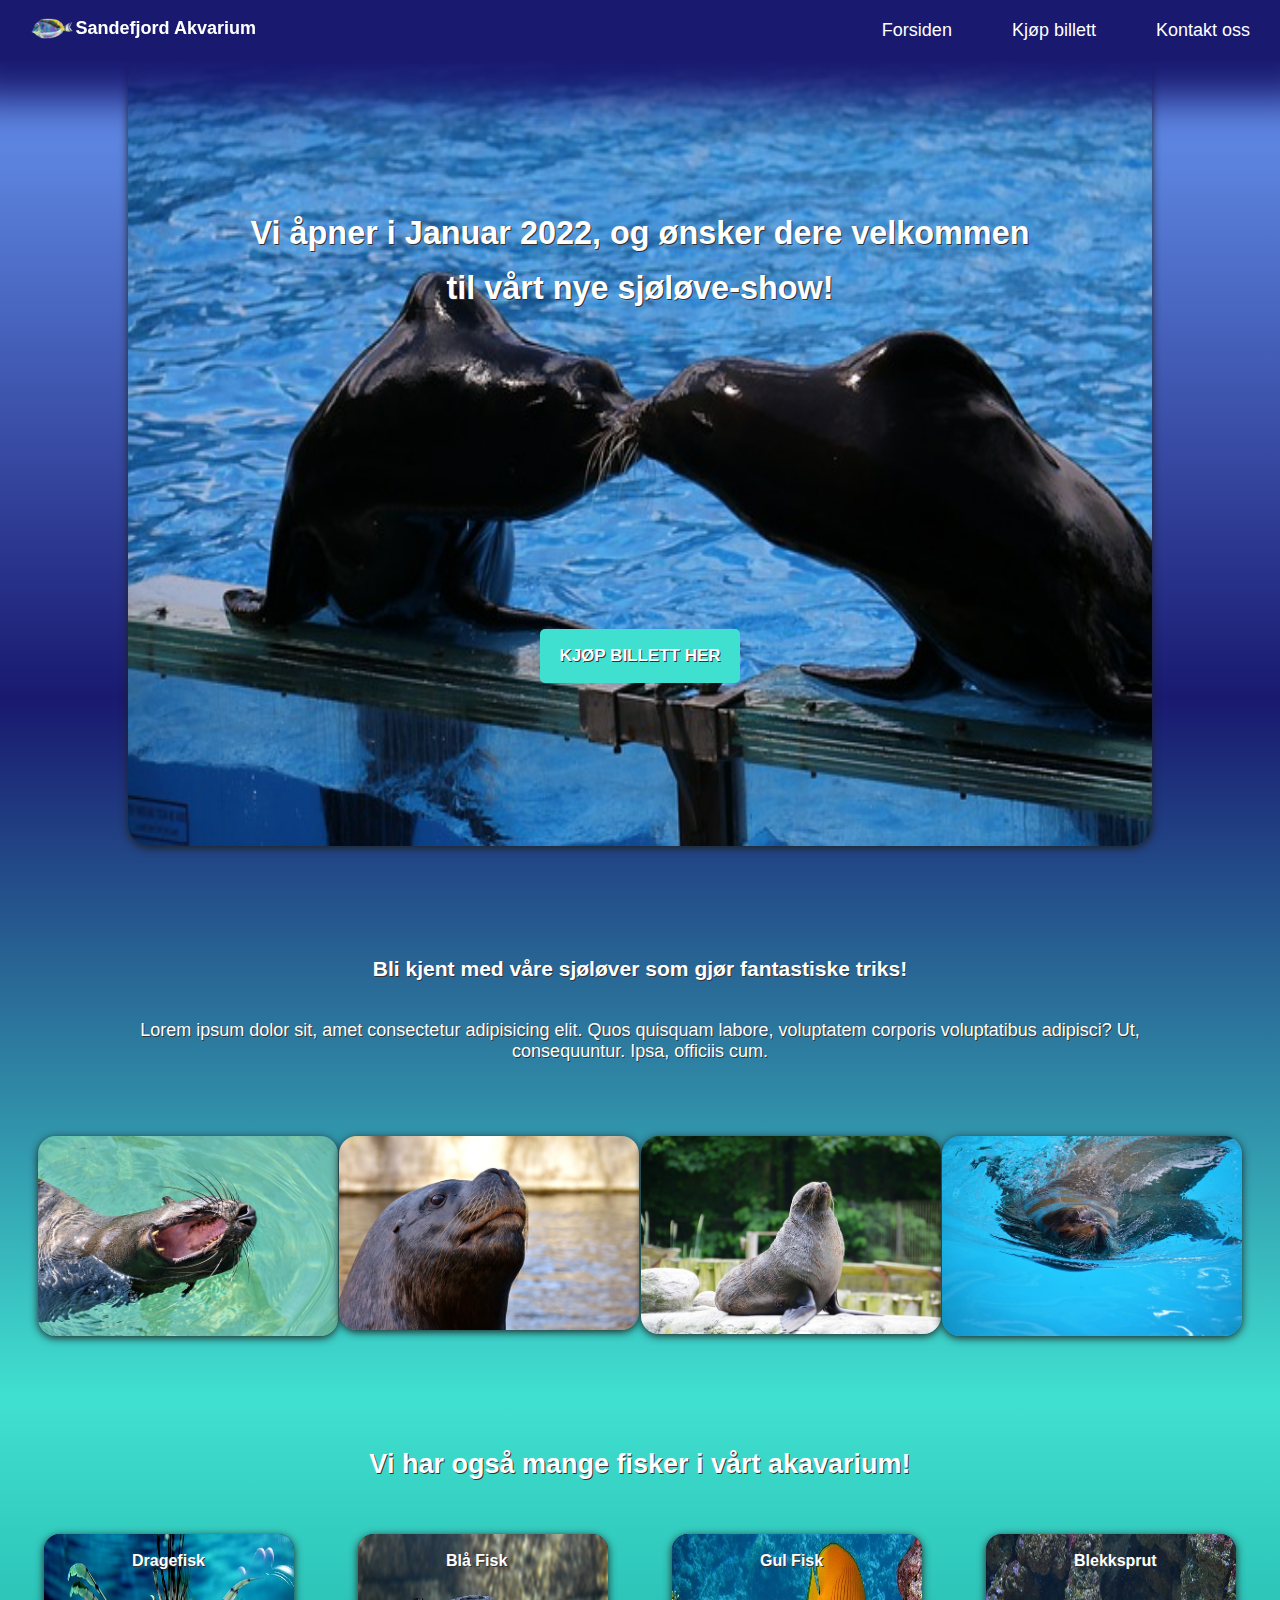
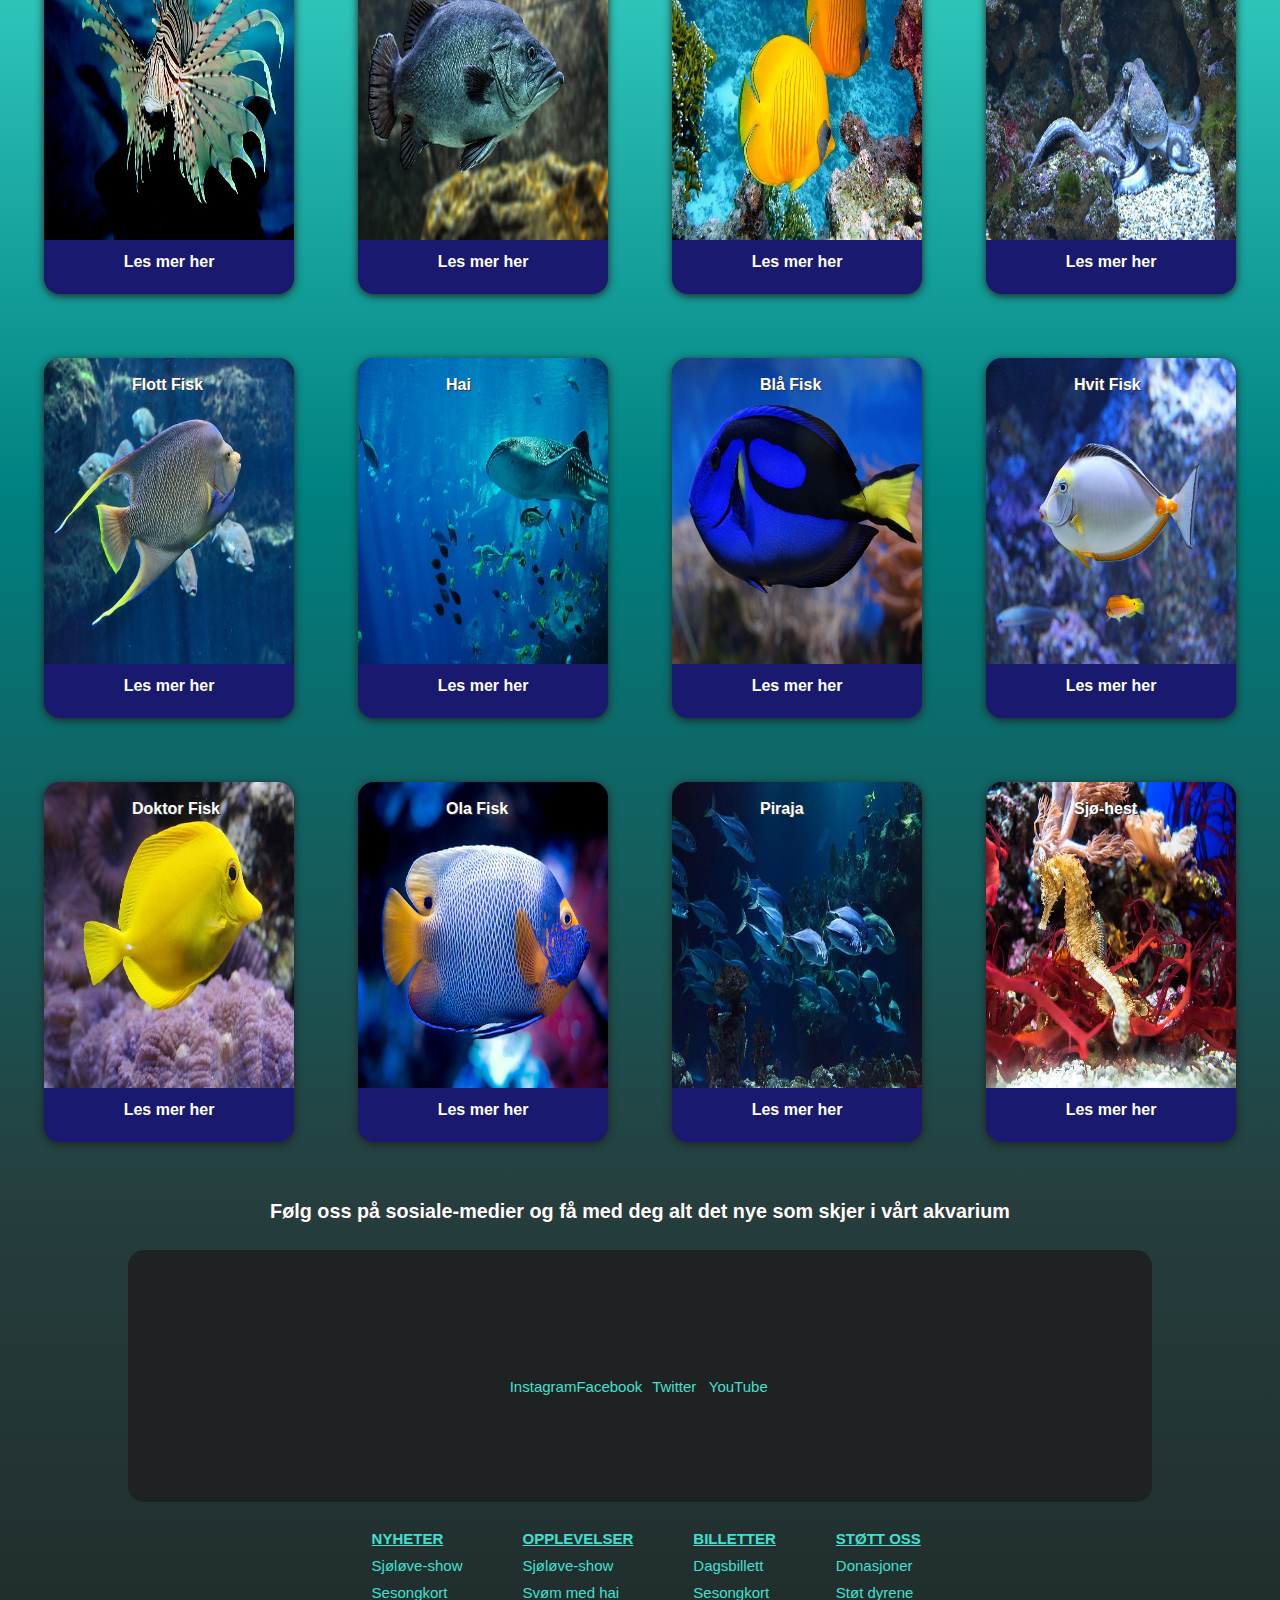
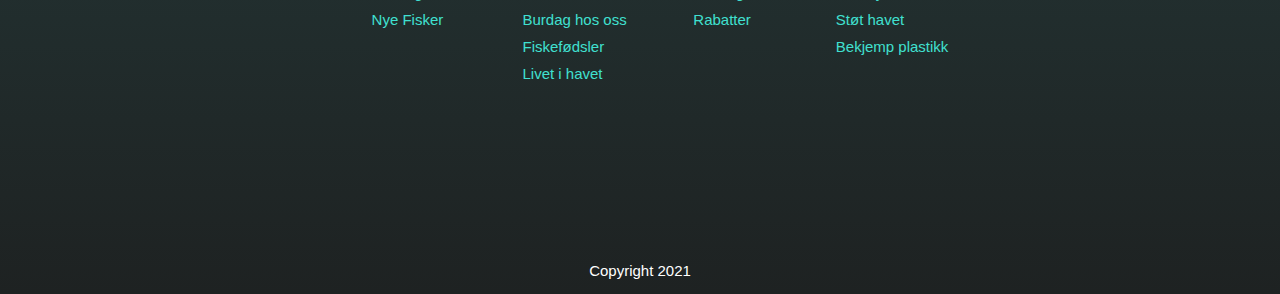
<file: index.html>
<!DOCTYPE html>
<html lang="en">
  <head>
    <meta charset="UTF-8" />
    <meta http-equiv="X-UA-Compatible" content="IE=edge" />
    <meta name="viewport" content="width=device-width, initial-scale=1.0" />
    <meta name="author" content="Gokstad Student" />
    <meta name="description" content="seapark" />
    <meta
      name="keywords"
      content="animals, sea-animals, park, 
    show, adventure, ocean, sea-lions, sandefjord, norway, tickets"
    />
    <title>Sandefjord Akvarium</title>
    <link rel="stylesheet" href="css/index.css" />
    <link rel="icon" type="image.png" href="img/logo640.png" />
    <link
      rel="stylesheet"
      href="https://use.fontawesome.com/releases/v5.15.4/css/all.css"
      integrity="sha384-DyZ88mC6Up2uqS4h/KRgHuoeGwBcD4Ng9SiP4dIRy0EXTlnuz47vAwmeGwVChigm"
      crossorigin="anonymous"
    />
    <!-- Hotjar Tracking Code for https://app.netlify.com/sites/sad-wescoff-a92148/overview -->
    <script>
      (function (h, o, t, j, a, r) {
        h.hj =
          h.hj ||
          function () {
            (h.hj.q = h.hj.q || []).push(arguments);
          };
        h._hjSettings = { hjid: 2866925, hjsv: 6 };
        a = o.getElementsByTagName("head")[0];
        r = o.createElement("script");
        r.async = 1;
        r.src = t + h._hjSettings.hjid + j + h._hjSettings.hjsv;
        a.appendChild(r);
      })(window, document, "https://static.hotjar.com/c/hotjar-", ".js?sv=");
    </script>
  </head>
  <body>
    <div class="wrapper">
      <!-- Hamburgermenyen er lånt fra 'FollowAdrew' på Youtube
      https://www.youtube.com/watch?v=sjrp1FEHnyA -->
      <header class="header">
        <p>Sandefjord Akvarium</p>
        <a href="#"
          ><img class="logo" src="img/logo640.png" alt="bildet av logoen"
        /></a>

        <input class="menu-btn" type="checkbox" id="menu-btn" />
        <label class="menu-icon" for="menu-btn"
          ><span class="nav-icon"></span
        ></label>
        <ul class="menu">
          <li><a href="index.html">Forsiden</a></li>
          <li><a href="buyticket.html">Kjøp billett</a></li>
          <li><a href="contact.html">Kontakt oss</a></li>
        </ul>
      </header>

      <main>
        <div class="content">
          <h1>
            Vi åpner i Januar 2022, og ønsker dere velkommen til vårt nye
            sjøløve-show!
          </h1>

          <a class="link" href="buyticket.html"
            ><button class="content-btn">Kjøp billett her</button></a
          >
          <img src="img/kiss.jpg" alt="bildet av to sjøløver som kysser" />
        </div>
        <div class="sea-lions txt">
          <h3>Bli kjent med våre sjøløver som gjør fantastiske triks!</h3>
          <p>
            Lorem ipsum dolor sit, amet consectetur adipisicing elit. Quos
            quisquam labore, voluptatem corporis voluptatibus adipisci? Ut,
            consequuntur. Ipsa, officiis cum.
          </p>
        </div>
        <div class="sea-lions">
          <div class="img-wrap">
            <img
              class="lions-img"
              src="/img/sea-lion640.jpg"
              alt="bildet av sjø-løven Randi"
            />
            <p class="img-description">Hei, jeg heter Liam!</p>
          </div>

          <div class="img-wrap">
            <img
              class="lions-img"
              src="/img/seal640.jpg"
              alt="bildet av sjø-løven Victor"
            />
            <p class="img-description">Og jeg heter Oliver...</p>
          </div>

          <div class="img-wrap">
            <img
              class="lions-img"
              src="/img/seaL.jpg"
              alt="bildet av sjø-løven Liam"
            />
            <p class="img-description">Jeg er sjøløven Stella</p>
          </div>

          <div class="img-wrap">
            <img
              class="lions-img"
              src="/img/california-sea-lion640.jpg"
              alt="bildet av sjø-løveen Rita"
            />
            <p class="img-description">Mitt navn er Sienna</p>
          </div>
        </div>

        <div class="main-txt">
          <h2>Vi har også mange fisker i vårt akavarium!</h2>
        </div>
        <!-- Her begynner kortene med bildet av fisker -->
        <div class="wrapper-cards">
          <a href="#">
            <div class="cards">
              <img
                src="imgFisker/Dragefisk640.jpg"
                alt="bildet av en dragefisk"
                class="card-img"
              />
              <h3 class="name">Dragefisk</h3>

              <button class="btn">Les mer her</button>
            </div>
          </a>

          <a href="#">
            <div class="cards">
              <img
                src="imgFisker/fish-blue640.jpg"
                alt="bildet av en blå fisk"
                class="card-img"
              />
              <h3 class="name">Blå Fisk</h3>

              <button class="btn">Les mer her</button>
            </div>
          </a>

          <a href="#">
            <div class="cards">
              <img
                src="imgFisker/lemon-butterflyfish640.jpg"
                alt="bildet av en sommerfuglfisk"
                class="card-img"
              />
              <h3 class="name">Gul Fisk</h3>

              <button class="btn">Les mer her</button>
            </div>
          </a>

          <a href="#">
            <div class="cards">
              <img
                src="imgFisker/octopuss640.jpg"
                alt="bildet av en blekksprut"
                class="card-img"
              />
              <h3 class="name">Blekksprut</h3>

              <button class="btn">Les mer her</button>
            </div>
          </a>

          <a href="#">
            <div class="cards">
              <img
                src="imgFisker/tropical-fish640.jpg"
                alt="bildet av en flott fisk"
                class="card-img"
              />
              <h3 class="name">Flott Fisk</h3>

              <button class="btn">Les mer her</button>
            </div>
          </a>

          <a href="#">
            <div class="cards">
              <img
                src="imgFisker/whale-shark640.jpg"
                alt="bildet av en hval-hai"
                class="card-img"
              />
              <h3 class="name">Hai</h3>

              <button class="btn">Les mer her</button>
            </div>
          </a>

          <a href="#">
            <div class="cards">
              <img
                src="imgFisker/pallet-doctor-fish640.jpg"
                alt="bildet av en blå fisk"
                class="card-img"
              />
              <h3 class="name">Blå Fisk</h3>

              <button class="btn">Les mer her</button>
            </div></a
          >
          <a href="#">
            <div class="cards">
              <img
                src="imgFisker/WhiteFish640.jpg"
                alt="bildet av en hvit fisk"
                class="card-img"
              />
              <h3 class="name">Hvit Fisk</h3>

              <button class="btn">Les mer her</button>
            </div>
          </a>

          <a href="#">
            <div class="cards">
              <img
                src="imgFisker/lemon-surgeonfish640.jpg"
                alt="bildet av en doktor hvit fisk"
                class="card-img"
              />
              <h3 class="name">Doktor Fisk</h3>

              <button class="btn">Les mer her</button>
            </div>
          </a>

          <a href="#">
            <div class="cards">
              <img
                src="imgFisker/tropical640.jpg"
                alt="bildet av en ola fisk"
                class="card-img"
              />
              <h3 class="name">Ola Fisk</h3>

              <button class="btn">Les mer her</button>
            </div>
          </a>

          <a href="#">
            <div class="cards">
              <img
                src="imgFisker/manyfishes.jpg"
                alt="bildet av mange Piraja"
                class="card-img"
              />
              <h3 class="name">Piraja</h3>

              <button class="btn">Les mer her</button>
            </div>
          </a>

          <a href="#">
            <div class="cards">
              <img
                src="imgFisker/seahorse640.jpg"
                alt="bildet av en sjø-hest"
                class="card-img"
              />
              <h3 class="name">Sjø-hest</h3>

              <button class="btn">Les mer her</button>
            </div>
          </a>
        </div>
      </main>

      <footer>
        <h4 class="somelogoes-header">
          Følg oss på sosiale-medier og få med deg alt det nye som skjer i vårt
          akvarium
        </h4>
        <div class="somelogoes-box">
          <div class="somelogoes">
            <a href=""><i class="fab fa-instagram fa-4x"></i></a>
            <p>Instagram</p>
          </div>
          <div class="somelogoes">
            <a href=""><i class="fab fa-facebook fa-4x"></i></a>
            <p>Facebook</p>
          </div>
          <div class="somelogoes">
            <a href=""><i class="fab fa-twitter-square fa-4x"></i></a>
            <p>Twitter</p>
          </div>
          <div class="somelogoes">
            <a href=""><i class="fab fa-youtube-square fa-4x"></i></a>
            <p>YouTube</p>
          </div>
        </div>

        <div class="footer-links">
          <ul>
            <li class="links-header">Nyheter</li>
            <li><a href="">Sjøløve-show</a></li>
            <li><a href="">Sesongkort</a></li>
            <li><a href="">Nye Fisker</a></li>
          </ul>

          <ul>
            <li class="links-header">Opplevelser</li>
            <li><a href="">Sjøløve-show</a></li>
            <li><a href="">Svøm med hai</a></li>
            <li><a href="">Burdag hos oss</a></li>
            <li><a href="">Fiskefødsler</a></li>
            <li><a href="">Livet i havet</a></li>
          </ul>

          <ul>
            <li class="links-header">Billetter</li>
            <li><a href="">Dagsbillett</a></li>
            <li><a href="">Sesongkort</a></li>
            <li><a href="">Rabatter</a></li>
          </ul>

          <ul>
            <li class="links-header">Støtt oss</li>
            <li><a href="">Donasjoner</a></li>
            <li><a href="">Støt dyrene</a></li>
            <li><a href="">Støt havet</a></li>
            <li><a href="">Bekjemp plastikk</a></li>
            <li><a href=""></a></li>
          </ul>
        </div>
        <small>Copyright 2021</small>
      </footer>
    </div>
  </body>
</html>
</file>
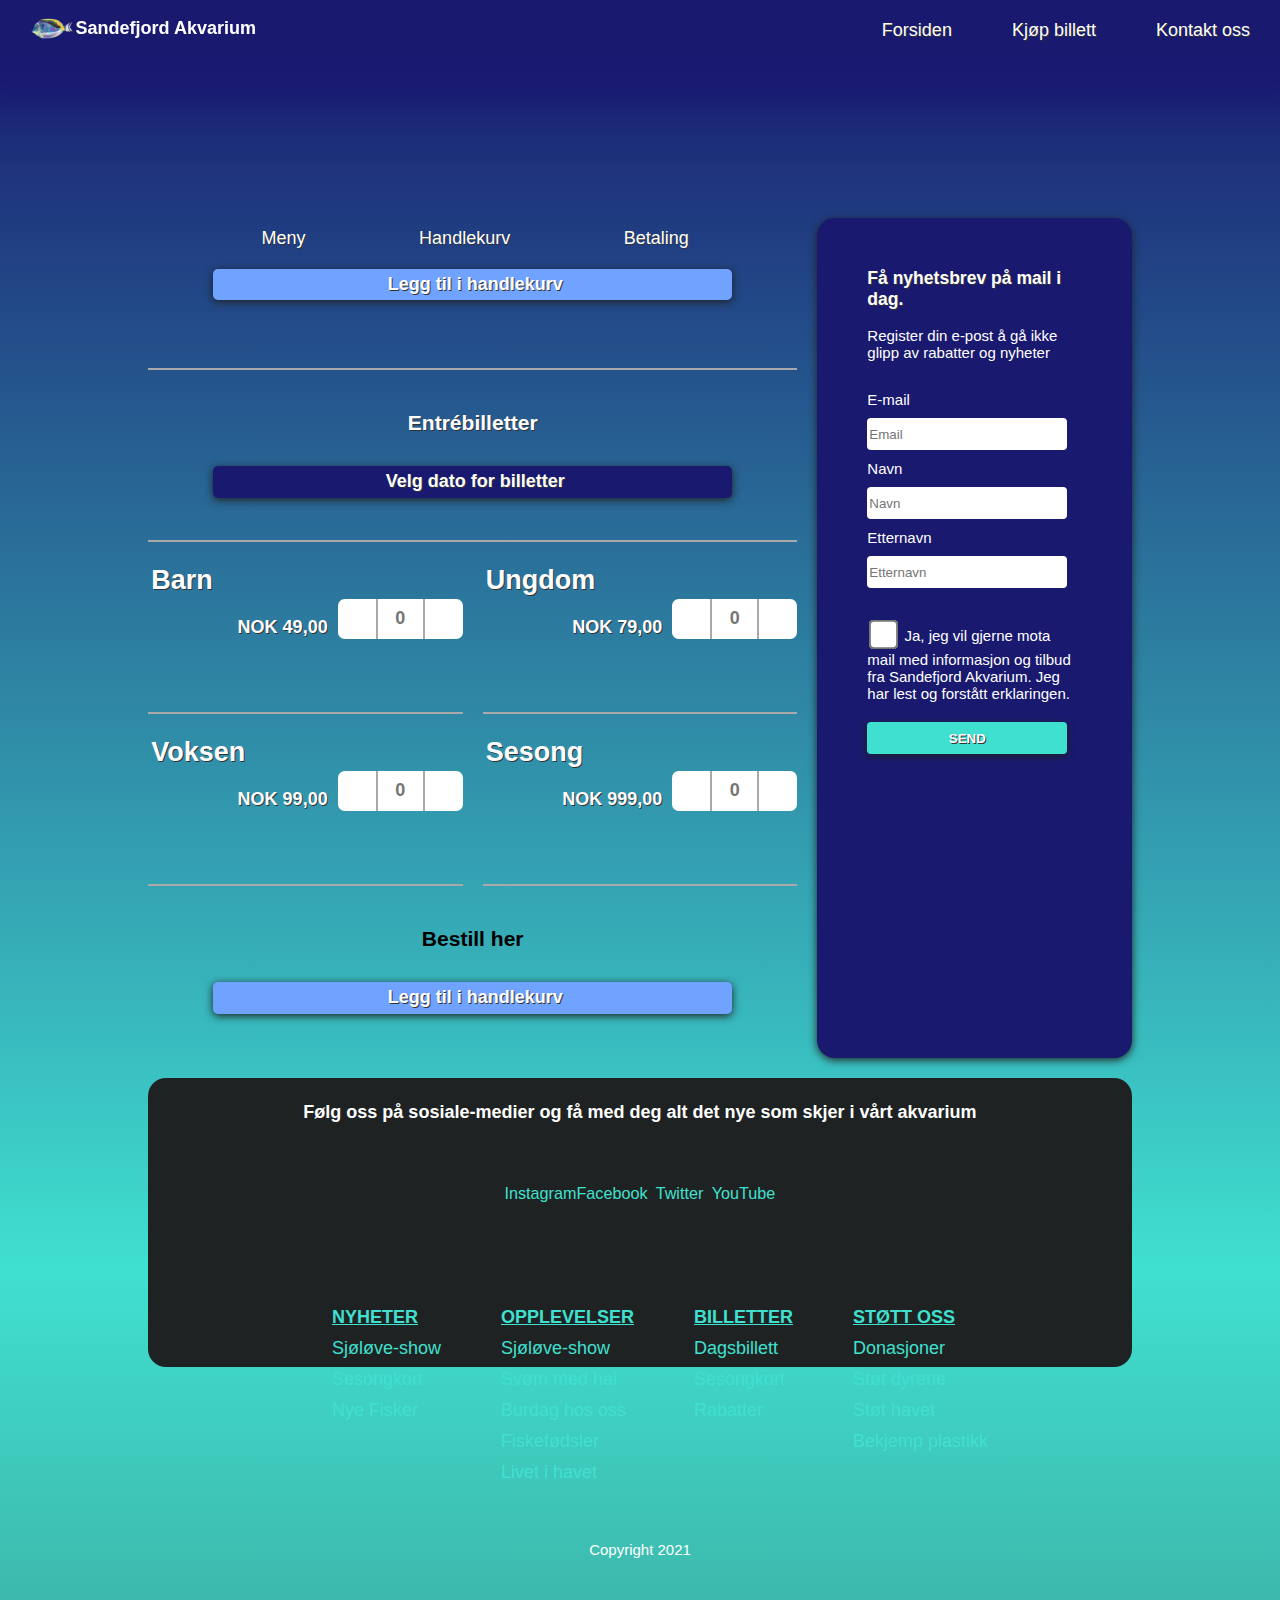
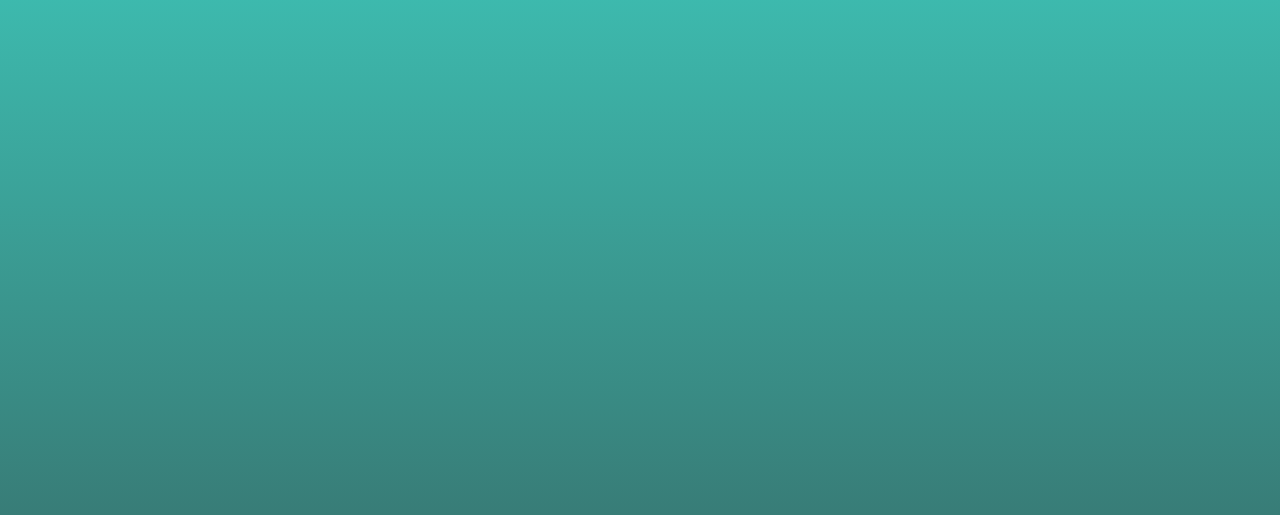
<file: buyticket.html>
<!DOCTYPE html>
<html lang="en">
  <head>
    <meta charset="UTF-8" />
    <meta http-equiv="X-UA-Compatible" content="IE=edge" />
    <meta name="viewport" content="width=device-width, initial-scale=1.0" />
    <title>Kjøp billett</title>
    <link rel="stylesheet" href="css/buyticket.css" />
    <link rel="icon" type="image.png" href="img/logo640.png" />
    <link
      rel="stylesheet"
      href="https://use.fontawesome.com/releases/v5.15.4/css/all.css"
      integrity="sha384-DyZ88mC6Up2uqS4h/KRgHuoeGwBcD4Ng9SiP4dIRy0EXTlnuz47vAwmeGwVChigm"
      crossorigin="anonymous"
    />
  </head>
  <body>
    <div class="wrapper">
      <header class="header">
        <p>Sandefjord Akvarium</p>
        <a href="index.html"
          ><img class="logo" src="img/logo640.png" alt="bildet av logoen"
        /></a>

        <input class="menu-btn" type="checkbox" id="menu-btn" />
        <label class="menu-icon" for="menu-btn"
          ><span class="nav-icon"></span
        ></label>
        <ul class="menu">
          <li><a href="index.html">Forsiden</a></li>
          <li><a href="buyticket.html">Kjøp billett</a></li>
          <li><a href="contact.html">Kontakt oss</a></li>
        </ul>
      </header>

      <main>
        <div class="nav-main">
          <ul>
            <li>
              <a href="#"><i class="fas fa-bars"></i>Meny</a>
            </li>
            <li>
              <a href="#"><i class="fas fa-shopping-cart"></i>Handlekurv</a>
            </li>
            <li>
              <a href="#"><i class="far fa-credit-card"></i>Betaling</a>
            </li>
          </ul>
          <a href=""
            ><button class="chart-btn btn">
              <i class="fas fa-shopping-cart"></i>Legg til i handlekurv
            </button></a
          >
        </div>
      </main>

      <div class="content-1">
        <div class="date-box">
          <h3>Entrébilletter</h3>
        </div>
        <a href="#"
          ><button class="date-btn btn">
            <i class="fas fa-calendar-week"></i>Velg dato for billetter
          </button></a
        >
      </div>

      <div class="content-2">
        <div class="ticket-box">
          <h3>Barn</h3>

          <div class="btn-box">
            <p>NOK 49,00</p>
            <button class="count btn-left">
              <i class="fas fa-minus"></i>
            </button>
            <input id="btn-middle" type="text" placeholder="0" />
            <button class="count btn-right">
              <i class="fas fa-plus"></i>
            </button>
          </div>
        </div>
      </div>
      <div class="content-3">
        <div class="ticket-box">
          <h3>Ungdom</h3>

          <div class="btn-box">
            <p>NOK 79,00</p>
            <button class="count btn-left">
              <i class="fas fa-minus"></i>
            </button>
            <input id="btn-middle" type="text" placeholder="0" />
            <button class="count btn-right">
              <i class="fas fa-plus"></i>
            </button>
          </div>
        </div>
      </div>
      <div class="content-4">
        <div class="ticket-box">
          <h3>Voksen</h3>

          <div class="btn-box">
            <p>NOK 99,00</p>

            <button class="count btn-left">
              <i class="fas fa-minus"></i>
            </button>
            <input id="btn-middle" type="text" placeholder="0" />
            <button class="count btn-right">
              <i class="fas fa-plus"></i>
            </button>
          </div>
        </div>
      </div>
      <div class="content-5">
        <div class="ticket-box">
          <h3>Sesong</h3>

          <div class="btn-box">
            <p>NOK 999,00</p>

            <button class="count btn-left">
              <i class="fas fa-minus"></i>
            </button>
            <input id="btn-middle" type="text" placeholder="0" />
            <button class="count btn-right">
              <i class="fas fa-plus"></i>
            </button>
          </div>
        </div>
      </div>
      <div class="content-6">
        <h3>Bestill her</h3>

        <a href="#"
          ><button class="chart-btn btn">
            <i class="fas fa-shopping-cart"></i>Legg til i handlekurv
          </button></a
        >
      </div>
      <!-- Her starter sidebaren -->
      <div class="sidebar">
        <form>
          <div class="sidebar-txt">
            <h3>Få nyhetsbrev på mail i dag.</h3>
            <p>Register din e-post å gå ikke glipp av rabatter og nyheter</p>
          </div>

          <label for="email">E-mail</label><br />
          <input
            type="text"
            class="form-controll"
            name="email"
            placeholder="Email"
            required
          />
          <br />

          <label for="firstname">Navn</label><br />
          <input
            type="text"
            class="form-controll"
            name="firstname"
            placeholder="Navn"
            required
          /><br />
          <label for="lastname">Etternavn</label><br />
          <input
            type="text"
            class="form-controll"
            name="lastname"
            placeholder="Etternavn"
            required
          />
          <div class="check">
            <input type="checkbox" name="check" value="check" />
            <label for="check"
              >Ja, jeg vil gjerne mota mail med informasjon og tilbud fra
              Sandefjord Akvarium. Jeg har lest og forstått erklaringen. </label
            ><br />
          </div>
          <input class="form-btn" type="submit" value="Send" />
        </form>
      </div>

      <footer>
        <h4 class="somelogoes-header">
          Følg oss på sosiale-medier og få med deg alt det nye som skjer i vårt
          akvarium
        </h4>
        <div class="somelogoes-box">
          <div class="somelogoes">
            <a href=""><i class="fab fa-instagram fa-4x"></i></a>
            <p>Instagram</p>
          </div>
          <div class="somelogoes">
            <a href=""><i class="fab fa-facebook fa-4x"></i></a>
            <p>Facebook</p>
          </div>
          <div class="somelogoes">
            <a href=""><i class="fab fa-twitter-square fa-4x"></i></a>
            <p>Twitter</p>
          </div>
          <div class="somelogoes">
            <a href=""><i class="fab fa-youtube-square fa-4x"></i></a>
            <p>YouTube</p>
          </div>
        </div>

        <div class="footer-links">
          <ul>
            <li class="links-header">Nyheter</li>
            <li><a href="">Sjøløve-show</a></li>
            <li><a href="">Sesongkort</a></li>
            <li><a href="">Nye Fisker</a></li>
          </ul>

          <ul>
            <li class="links-header">Opplevelser</li>
            <li><a href="">Sjøløve-show</a></li>
            <li><a href="">Svøm med hai</a></li>
            <li><a href="">Burdag hos oss</a></li>
            <li><a href="">Fiskefødsler</a></li>
            <li><a href="">Livet i havet</a></li>
          </ul>

          <ul>
            <li class="links-header">Billetter</li>
            <li><a href="">Dagsbillett</a></li>
            <li><a href="">Sesongkort</a></li>
            <li><a href="">Rabatter</a></li>
          </ul>

          <ul>
            <li class="links-header">Støtt oss</li>
            <li><a href="">Donasjoner</a></li>
            <li><a href="">Støt dyrene</a></li>
            <li><a href="">Støt havet</a></li>
            <li><a href="">Bekjemp plastikk</a></li>
            <li><a href=""></a></li>
          </ul>
        </div>
        <small>Copyright 2021</small>
      </footer>
    </div>
  </body>
</html>
</file>
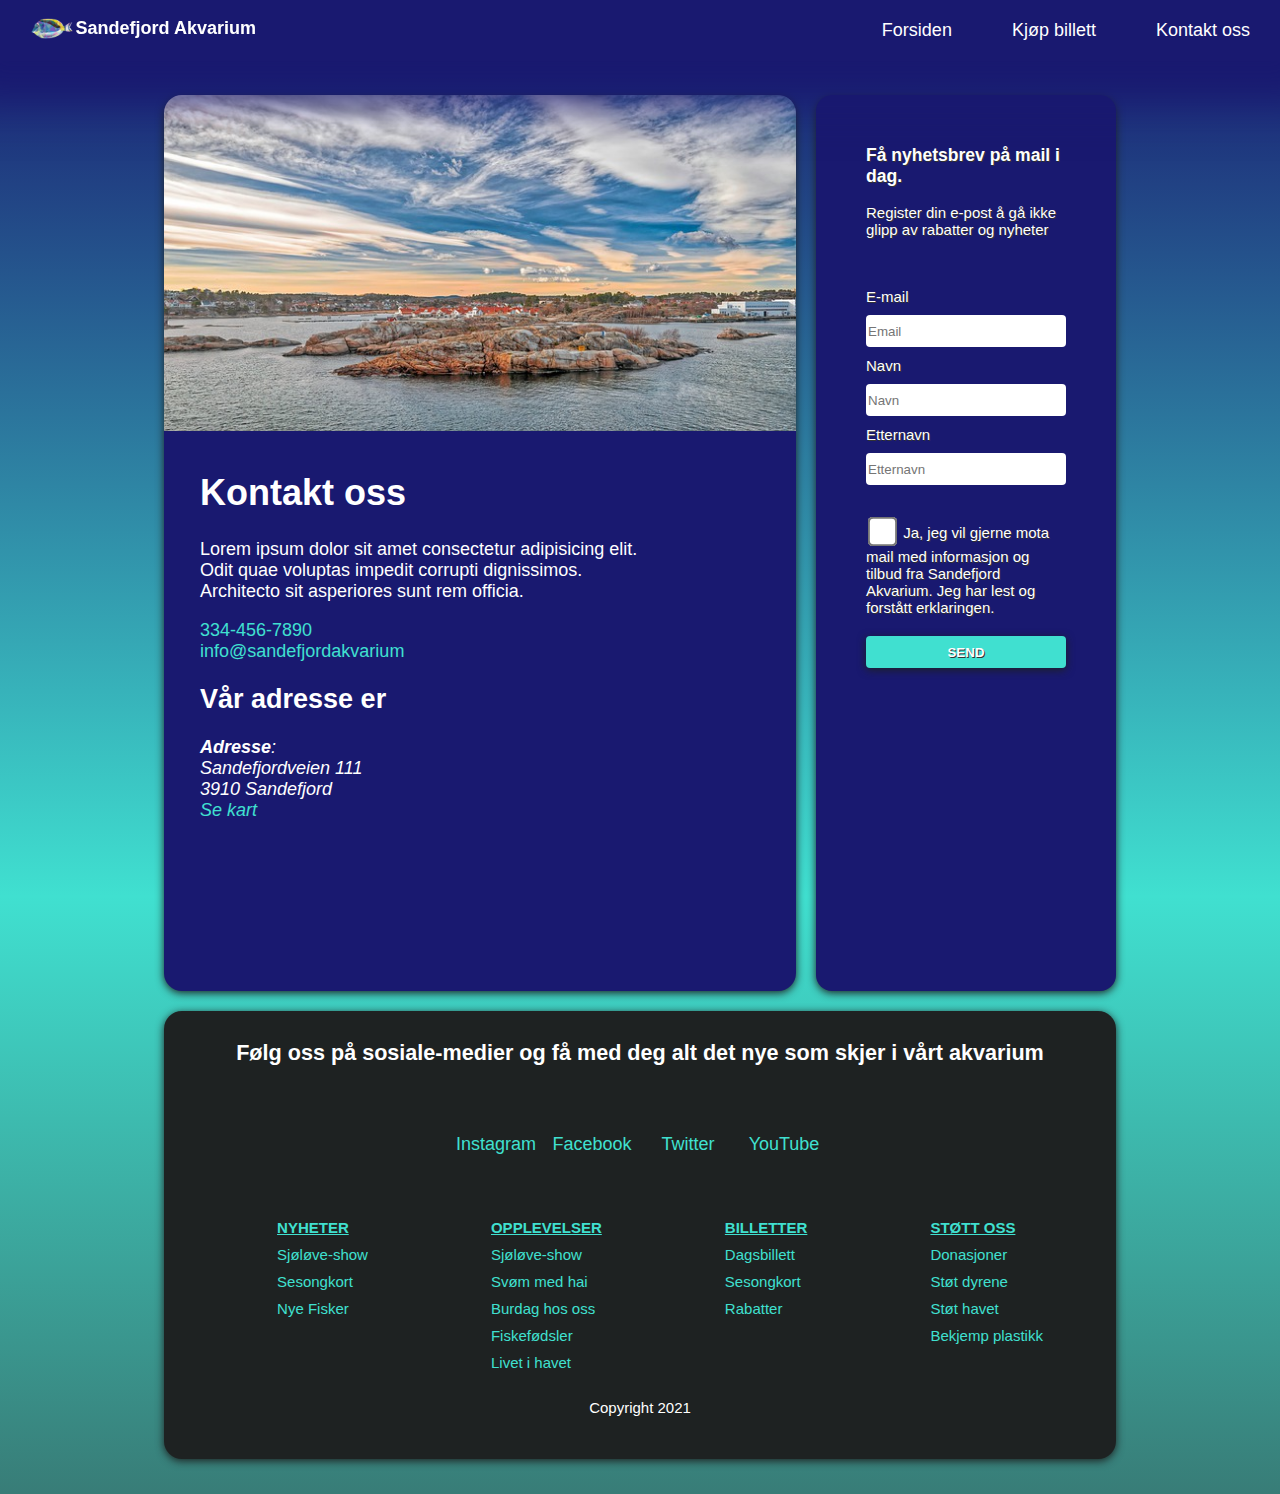
<file: contact.html>
<!DOCTYPE html>
<html lang="en">
  <head>
    <meta charset="UTF-8" />
    <meta http-equiv="X-UA-Compatible" content="IE=edge" />
    <meta name="viewport" content="width=device-width, initial-scale=1.0" />
    <title>Kjøp Billett</title>
    <link rel="stylesheet" href="css/contact.css" />
    <link rel="icon" type="image.png" href="img/logo640.png" />
    <link
      rel="stylesheet"
      href="https://use.fontawesome.com/releases/v5.15.4/css/all.css"
      integrity="sha384-DyZ88mC6Up2uqS4h/KRgHuoeGwBcD4Ng9SiP4dIRy0EXTlnuz47vAwmeGwVChigm"
      crossorigin="anonymous"
    />
  </head>
  <body>
    <div class="wrapper">
      <header class="header">
        <p>Sandefjord Akvarium</p>
        <a href="index.html"
          ><img class="logo" src="img/logo640.png" alt="bildet av logoen"
        /></a>

        <input class="menu-btn" type="checkbox" id="menu-btn" />
        <label class="menu-icon" for="menu-btn"
          ><span class="nav-icon"></span
        ></label>
        <ul class="menu">
          <li><a href="index.html">Forsiden</a></li>
          <li><a href="buyticket.html">Kjøp billett</a></li>
          <li><a href="contact.html">Kontakt oss</a></li>
        </ul>
      </header>

      <div class="sidebar">
        <form>
          <div class="sidebar-txt">
            <h3>Få nyhetsbrev på mail i dag.</h3>
            <p>Register din e-post å gå ikke glipp av rabatter og nyheter</p>
          </div>
          <label for="email">E-mail</label><br />
          <input
            type="text"
            class="form-controll"
            name="email"
            placeholder="Email"
            required
          />
          <br />
          <label for="firstname">Navn</label><br />
          <input
            type="text"
            class="form-controll"
            name="firstname"
            placeholder="Navn"
            required
          /><br />
          <label for="lastname">Etternavn</label><br />
          <input
            type="text"
            class="form-controll"
            name="lastname"
            placeholder="Etternavn"
            required
          />
          <div class="check">
            <input type="checkbox" name="check" value="check" />
            <label for="check"
              >Ja, jeg vil gjerne mota mail med informasjon og tilbud fra
              Sandefjord Akvarium. Jeg har lest og forstått erklaringen. </label
            ><br />
          </div>
          <input class="form-btn" type="submit" value="Send" />
        </form>
      </div>

      <main>
        <div class="contact-box">
          <img
            class="contact-img"
            src="./img/sandefjord.640.jpg"
            alt="bildet av Sandefjord"
          />
          <div class="contact-txt">
            <h1>Kontakt oss</h1>
            <p>
              Lorem ipsum dolor sit amet consectetur adipisicing elit. Odit quae
              voluptas impedit corrupti dignissimos. Architecto sit asperiores
              sunt rem officia.
            </p>

            <a class="contact-source" href="tel:123-456-7890">334-456-7890</a
            ><br />

            <a class="contact-source" href="mailto:info@sandefjordakvarium.com"
              >info@sandefjordakvarium</a
            >

            <div id="adress">
              <h2>Vår adresse er</h2>
              <address>
                <b>Adresse</b>:<br />
                Sandefjordveien 111<br />
                3910 Sandefjord<br />
                <a
                  class="contact-source"
                  href="https://www.google.no/maps/place/Sandefjord+Sv%C3%B8mmehall/@59.134449,10.190931,17z/data=!3m1!4b1!4m5!3m4!1s0x4646c0ef38ac6ae3:0x5972d04a4511f4ee!8m2!3d59.134449!4d10.1931143"
                  title="Sandefjord Akvarium på Google maps"
                  target="_blank"
                  >Se kart</a
                >
              </address>
            </div>
          </div>
        </div>
      </main>
      <footer>
        <h4 class="somelogoes-header">
          Følg oss på sosiale-medier og få med deg alt det nye som skjer i vårt
          akvarium
        </h4>
        <div class="somelogoes-box">
          <div class="somelogoes">
            <a href=""><i class="fab fa-instagram fa-4x"></i></a>
            <p>Instagram</p>
          </div>
          <div class="somelogoes">
            <a href=""><i class="fab fa-facebook fa-4x"></i></a>
            <p>Facebook</p>
          </div>
          <div class="somelogoes">
            <a href=""><i class="fab fa-twitter-square fa-4x"></i></a>
            <p>Twitter</p>
          </div>
          <div class="somelogoes">
            <a href=""><i class="fab fa-youtube-square fa-4x"></i></a>
            <p>YouTube</p>
          </div>
        </div>

        <div class="footer-links">
          <ul>
            <li class="links-header">Nyheter</li>
            <li><a href="">Sjøløve-show</a></li>
            <li><a href="">Sesongkort</a></li>
            <li><a href="">Nye Fisker</a></li>
          </ul>

          <ul>
            <li class="links-header">Opplevelser</li>
            <li><a href="">Sjøløve-show</a></li>
            <li><a href="">Svøm med hai</a></li>
            <li><a href="">Burdag hos oss</a></li>
            <li><a href="">Fiskefødsler</a></li>
            <li><a href="">Livet i havet</a></li>
          </ul>

          <ul>
            <li class="links-header">Billetter</li>
            <li><a href="">Dagsbillett</a></li>
            <li><a href="">Sesongkort</a></li>
            <li><a href="">Rabatter</a></li>
          </ul>

          <ul>
            <li class="links-header">Støtt oss</li>
            <li><a href="">Donasjoner</a></li>
            <li><a href="">Støt dyrene</a></li>
            <li><a href="">Støt havet</a></li>
            <li><a href="">Bekjemp plastikk</a></li>
            <li><a href=""></a></li>
          </ul>
        </div>
        <small>Copyright 2021</small>
      </footer>
    </div>
  </body>
</html>
</file>
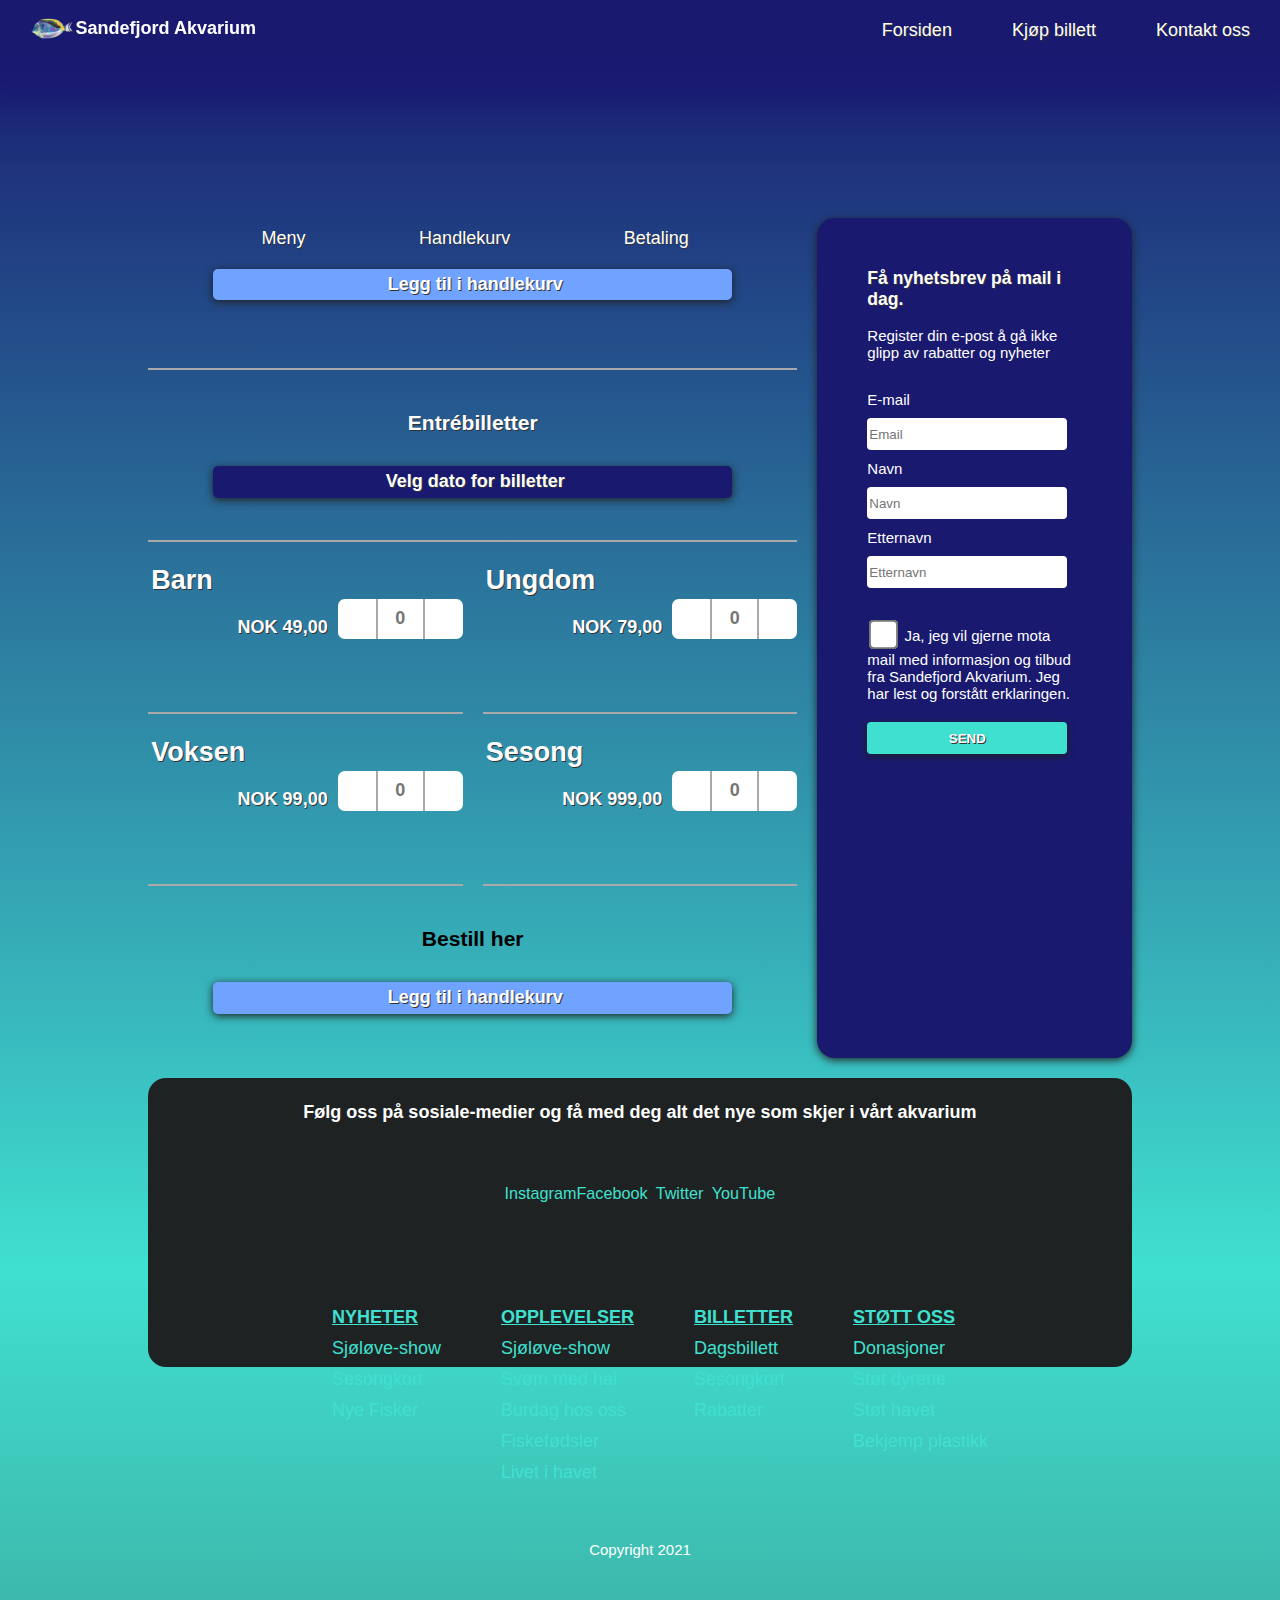
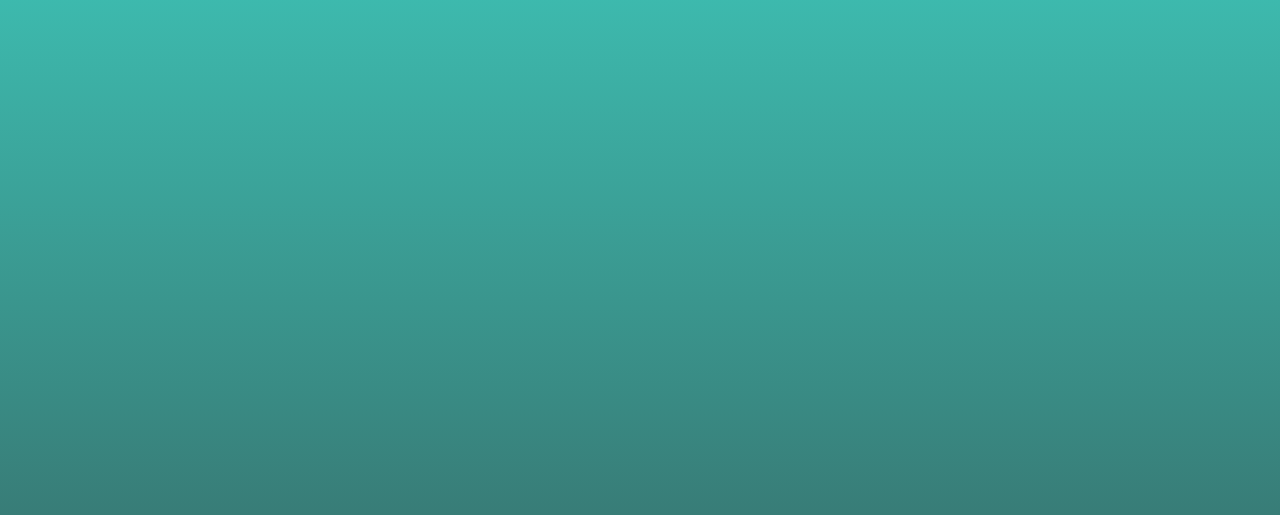
<file: kjøpbillett.html>
<!DOCTYPE html>
<html lang="en">
  <head>
    <meta charset="UTF-8" />
    <meta http-equiv="X-UA-Compatible" content="IE=edge" />
    <meta name="viewport" content="width=device-width, initial-scale=1.0" />
    <title>Kjøp billett</title>
    <link rel="stylesheet" href="css/kjøpebillett.css" />
    <link rel="icon" type="image.png" href="img/logo640.png">
    <link
      rel="stylesheet"
      href="https://use.fontawesome.com/releases/v5.15.4/css/all.css"
      integrity="sha384-DyZ88mC6Up2uqS4h/KRgHuoeGwBcD4Ng9SiP4dIRy0EXTlnuz47vAwmeGwVChigm"
      crossorigin="anonymous"
    />
  </head>
  <body>
    <div class="wrapper">
      <header class="header">
        <p>Sandefjord Akvarium</p>
        <a href="#"
          ><img class="logo" src="img/logo640.png" alt="bildet av logoen"
        /></a>

        <input class="menu-btn" type="checkbox" id="menu-btn" />
        <label class="menu-icon" for="menu-btn"
          ><span class="nav-icon"></span
        ></label>
        <ul class="menu">
          <li><a href="index.html">Forsiden</a></li>
          <li><a href="kjøpbillett.html">Kjøp billett</a></li>
          <li><a href="kontakt.html">Kontakt oss</a></li>
        </ul>
      </header>

      <main>
        <div class="nav-main">
          <ul>
            <li>
              <a href="#"><i class="fas fa-bars"></i>Meny</a>
            </li>
            <li>
              <a href="#"><i class="fas fa-shopping-cart"></i>Handlekurv</a>
            </li>
            <li>
              <a href="#"><i class="far fa-credit-card"></i>Betaling</a>
            </li>
          </ul>
          <a href=""
            ><button class="chart-btn btn">
              <i class="fas fa-shopping-cart"></i>Legg til i handlekurv
            </button></a
          >
        </div>
      </main>

      <div class="content-1">
        <div class="date-box">
          <h3>Entrébilletter</h3>
        </div>
        <a href="#"
          ><button class="date-btn btn">
            <i class="fas fa-calendar-week"></i>Velg dato for billetter
          </button></a
        >
      </div>

      <div class="content-2">
        <div class="ticket-box">
          <h3>Barn</h3>

          <div class="btn-box">
            <p>NOK 49,00</p>
            <button class="count btn-left">
              <i class="fas fa-minus"></i>
            </button>
            <input id="btn-middle" type="text" placeholder="0" />
            <button class="count btn-right">
              <i class="fas fa-plus"></i>
            </button>
          </div>
        </div>
      </div>
      <div class="content-3">
        <div class="ticket-box">
          <h3>Ungdom</h3>

          <div class="btn-box">
            <p>NOK 79,00</p>
            <button class="count btn-left">
              <i class="fas fa-minus"></i>
            </button>
            <input id="btn-middle" type="text" placeholder="0" />
            <button class="count btn-right">
              <i class="fas fa-plus"></i>
            </button>
          </div>
        </div>
      </div>
      <div class="content-4">
        <div class="ticket-box">
          <h3>Voksen</h3>

          <div class="btn-box">
            <p>NOK 99,00</p>

            <button class="count btn-left">
              <i class="fas fa-minus"></i>
            </button>
            <input id="btn-middle" type="text" placeholder="0" />
            <button class="count btn-right">
              <i class="fas fa-plus"></i>
            </button>
          </div>
        </div>
      </div>
      <div class="content-5">
        <div class="ticket-box">
          <h3>Sesong</h3>

          <div class="btn-box">
            <p>NOK 999,00</p>

            <button class="count btn-left">
              <i class="fas fa-minus"></i>
            </button>
            <input id="btn-middle" type="text" placeholder="0" />
            <button class="count btn-right">
              <i class="fas fa-plus"></i>
            </button>
          </div>
        </div>
      </div>
      <div class="content-6">
        <h3>Bestill her</h3>

        <a href="#"
          ><button class="chart-btn btn">
            <i class="fas fa-shopping-cart"></i>Legg til i handlekurv
          </button></a
        >
      </div>
      <!-- Her starter sidebaren -->
      <div class="sidebar">
        <form>
          <div class="sidebar-txt">
            <h3>Få nyhetsbrev på mail i dag.</h3>
            <p>Register din e-post å gå ikke glipp av rabatter og nyheter</p>
          </div>

          <label for="email">E-mail</label><br />
          <input
            type="text"
            class="form-controll"
            name="email"
            placeholder="Email"
            required
          />
          <br />

          <label for="firstname">Navn</label><br />
          <input
            type="text"
            class="form-controll"
            name="firstname"
            placeholder="Navn"
            required
          /><br />
          <label for="lastname">Etternavn</label><br />
          <input
            type="text"
            class="form-controll"
            name="lastname"
            placeholder="Etternavn"
            required
          />
          <div class="check">
            <input type="checkbox" name="check" value="check" />
            <label for="check"
              >Ja, jeg vil gjerne mota mail med informasjon og tilbud fra
              Sandefjord Akvarium. Jeg har lest og forstått erklaringen. </label
            ><br />
          </div>
          <input class="form-btn" type="submit" value="Send" />
        </form>
      </div>

      <footer>
        <h4 class="somelogoes-header">
          Følg oss på sosiale-medier og få med deg alt det nye som skjer i vårt
          akvarium
        </h4>
        <div class="somelogoes-box">
          <div class="somelogoes">
            <a href=""><i class="fab fa-instagram fa-4x"></i></a>
            <p>Instagram</p>
          </div>
          <div class="somelogoes">
            <a href=""><i class="fab fa-facebook fa-4x"></i></a>
            <p>Facebook</p>
          </div>
          <div class="somelogoes">
            <a href=""><i class="fab fa-twitter-square fa-4x"></i></a>
            <p>Twitter</p>
          </div>
          <div class="somelogoes">
            <a href=""><i class="fab fa-youtube-square fa-4x"></i></a>
            <p>YouTube</p>
          </div>
        </div>

        <div class="footer-links">
          <ul>
            <li class="links-header">Nyheter</li>
            <li><a href="">Sjøløve-show</a></li>
            <li><a href="">Sesongkort</a></li>
            <li><a href="">Nye Fisker</a></li>
          </ul>

          <ul>
            <li class="links-header">Opplevelser</li>
            <li><a href="">Sjøløve-show</a></li>
            <li><a href="">Svøm med hai</a></li>
            <li><a href="">Burdag hos oss</a></li>
            <li><a href="">Fiskefødsler</a></li>
            <li><a href="">Livet i havet</a></li>
          </ul>

          <ul>
            <li class="links-header">Billetter</li>
            <li><a href="">Dagsbillett</a></li>
            <li><a href="">Sesongkort</a></li>
            <li><a href="">Rabatter</a></li>
          </ul>

          <ul>
            <li class="links-header">Støtt oss</li>
            <li><a href="">Donasjoner</a></li>
            <li><a href="">Støt dyrene</a></li>
            <li><a href="">Støt havet</a></li>
            <li><a href="">Bekjemp plastikk</a></li>
            <li><a href=""></a></li>
          </ul>
        </div>
        <small>Copyright 2021</small>
      </footer>
    </div>
  </body>
</html>
</file>
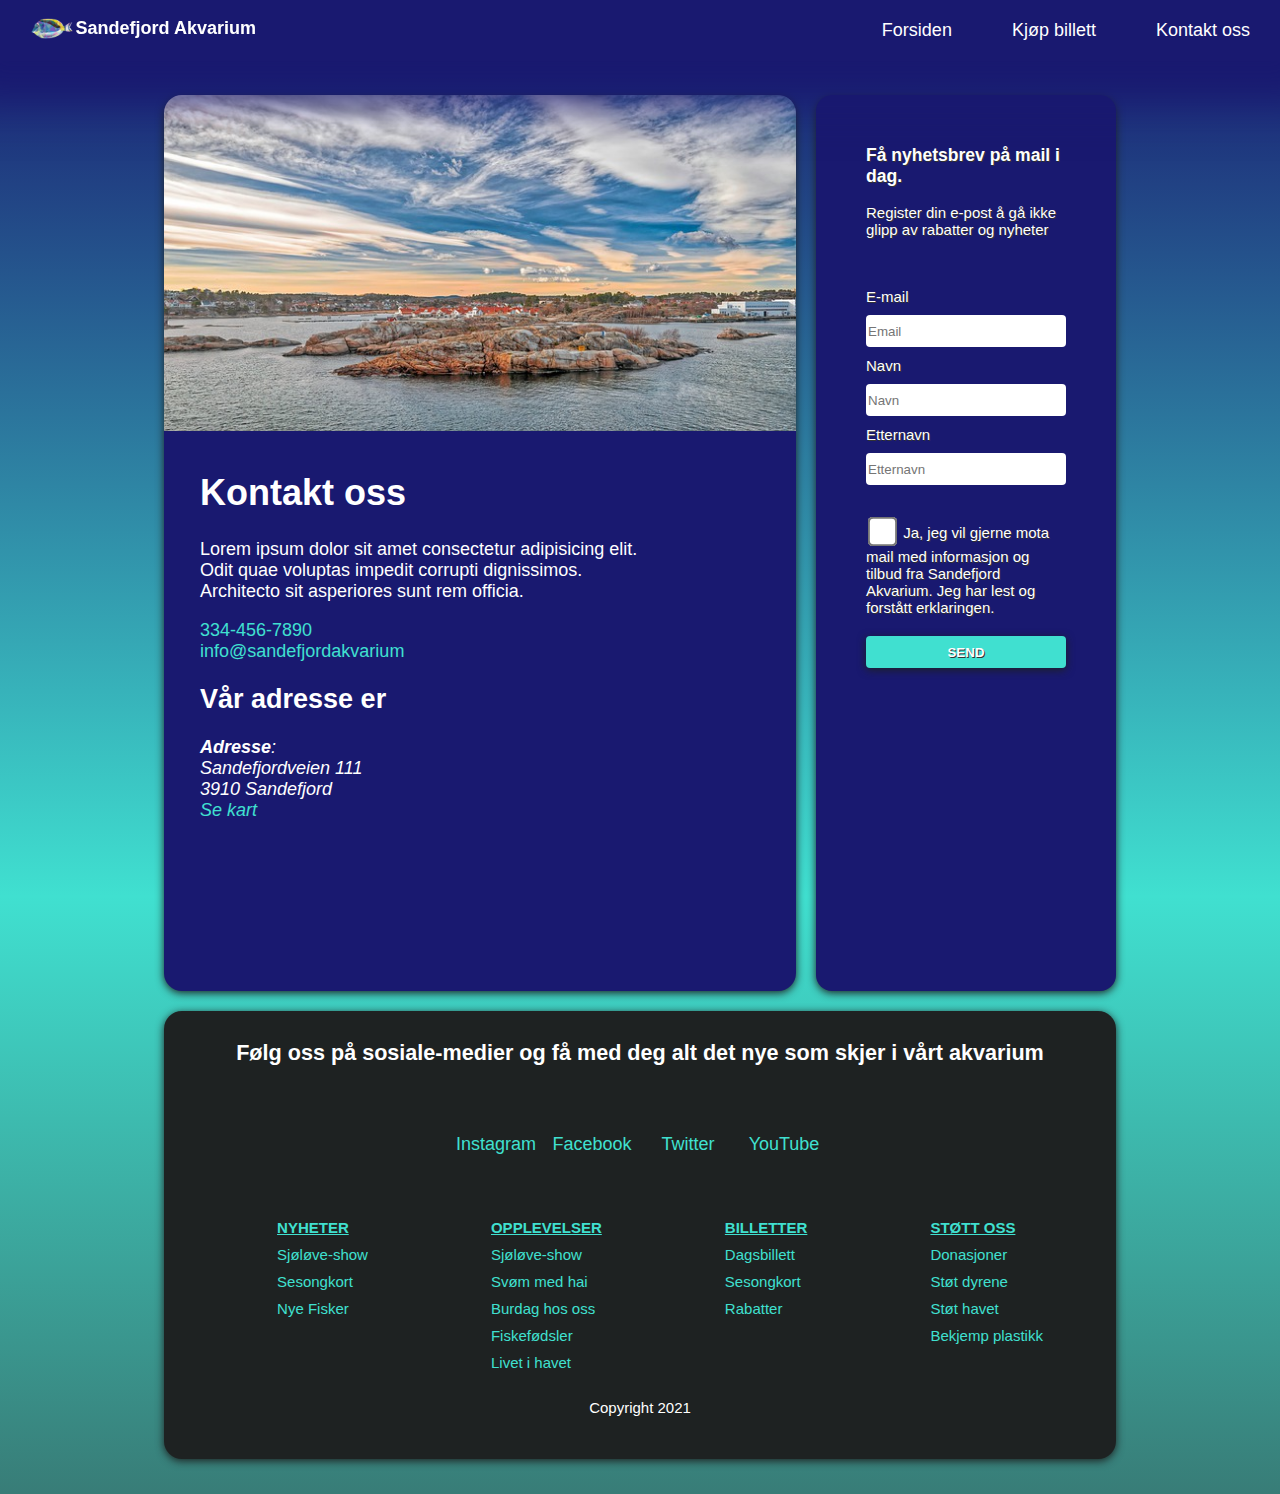
<file: kontakt.html>
<!DOCTYPE html>
<html lang="en">
  <head>
    <meta charset="UTF-8" />
    <meta http-equiv="X-UA-Compatible" content="IE=edge" />
    <meta name="viewport" content="width=device-width, initial-scale=1.0" />
    <title>Kjøp Billett</title>
    <link rel="stylesheet" href="css/kontakt.css" />
    <link rel="icon" type="image.png" href="img/logo640.png" />
    <link
      rel="stylesheet"
      href="https://use.fontawesome.com/releases/v5.15.4/css/all.css"
      integrity="sha384-DyZ88mC6Up2uqS4h/KRgHuoeGwBcD4Ng9SiP4dIRy0EXTlnuz47vAwmeGwVChigm"
      crossorigin="anonymous"
    />
  </head>
  <body>
    <div class="wrapper">
      <header class="header">
        <p>Sandefjord Akvarium</p>
        <a href="#"
          ><img class="logo" src="img/logo640.png" alt="bildet av logoen"
        /></a>

        <input class="menu-btn" type="checkbox" id="menu-btn" />
        <label class="menu-icon" for="menu-btn"
          ><span class="nav-icon"></span
        ></label>
        <ul class="menu">
          <li><a href="index.html">Forsiden</a></li>
          <li><a href="kjøpbillett.html">Kjøp billett</a></li>
          <li><a href="kontakt.html">Kontakt oss</a></li>
        </ul>
      </header>

      <div class="sidebar">
        <form>
          <div class="sidebar-txt">
            <h3>Få nyhetsbrev på mail i dag.</h3>
            <p>Register din e-post å gå ikke glipp av rabatter og nyheter</p>
          </div>
          <label for="email">E-mail</label><br />
          <input
            type="text"
            class="form-controll"
            name="email"
            placeholder="Email"
            required
          />
          <br />
          <label for="firstname">Navn</label><br />
          <input
            type="text"
            class="form-controll"
            name="firstname"
            placeholder="Navn"
            required
          /><br />
          <label for="lastname">Etternavn</label><br />
          <input
            type="text"
            class="form-controll"
            name="lastname"
            placeholder="Etternavn"
            required
          />
          <div class="check">
            <input type="checkbox" name="check" value="check" />
            <label for="check"
              >Ja, jeg vil gjerne mota mail med informasjon og tilbud fra
              Sandefjord Akvarium. Jeg har lest og forstått erklaringen. </label
            ><br />
          </div>
          <input class="form-btn" type="submit" value="Send" />
        </form>
      </div>

      <main>
        <div class="contact-box">
          <img
            class="contact-img"
            src="./img/sandefjord.640.jpg"
            alt="bildet av Sandefjord"
          />
          <div class="contact-txt">
            <h1>Kontakt oss</h1>
            <p>
              Lorem ipsum dolor sit amet consectetur adipisicing elit. Odit quae
              voluptas impedit corrupti dignissimos. Architecto sit asperiores
              sunt rem officia.
            </p>

            <a class="contact-source" href="tel:123-456-7890">334-456-7890</a
            ><br />

            <a class="contact-source" href="mailto:info@sandefjordakvarium.com"
              >info@sandefjordakvarium</a
            >

            <div id="adress">
              <h2>Vår adresse er</h2>
              <address>
                <b>Adresse</b>:<br />
                Sandefjordveien 111<br />
                3910 Sandefjord<br />
                <a
                  class="contact-source"
                  href="https://www.google.no/maps/place/Sandefjord+Sv%C3%B8mmehall/@59.134449,10.190931,17z/data=!3m1!4b1!4m5!3m4!1s0x4646c0ef38ac6ae3:0x5972d04a4511f4ee!8m2!3d59.134449!4d10.1931143"
                  title="Sandefjord Akvarium på Google maps"
                  target="_blank"
                  >Se kart</a
                >
              </address>
            </div>
          </div>
        </div>
      </main>
      <footer>
        <h4 class="somelogoes-header">
          Følg oss på sosiale-medier og få med deg alt det nye som skjer i vårt
          akvarium
        </h4>
        <div class="somelogoes-box">
          <div class="somelogoes">
            <a href=""><i class="fab fa-instagram fa-4x"></i></a>
            <p>Instagram</p>
          </div>
          <div class="somelogoes">
            <a href=""><i class="fab fa-facebook fa-4x"></i></a>
            <p>Facebook</p>
          </div>
          <div class="somelogoes">
            <a href=""><i class="fab fa-twitter-square fa-4x"></i></a>
            <p>Twitter</p>
          </div>
          <div class="somelogoes">
            <a href=""><i class="fab fa-youtube-square fa-4x"></i></a>
            <p>YouTube</p>
          </div>
        </div>

        <div class="footer-links">
          <ul>
            <li class="links-header">Nyheter</li>
            <li><a href="">Sjøløve-show</a></li>
            <li><a href="">Sesongkort</a></li>
            <li><a href="">Nye Fisker</a></li>
          </ul>

          <ul>
            <li class="links-header">Opplevelser</li>
            <li><a href="">Sjøløve-show</a></li>
            <li><a href="">Svøm med hai</a></li>
            <li><a href="">Burdag hos oss</a></li>
            <li><a href="">Fiskefødsler</a></li>
            <li><a href="">Livet i havet</a></li>
          </ul>

          <ul>
            <li class="links-header">Billetter</li>
            <li><a href="">Dagsbillett</a></li>
            <li><a href="">Sesongkort</a></li>
            <li><a href="">Rabatter</a></li>
          </ul>

          <ul>
            <li class="links-header">Støtt oss</li>
            <li><a href="">Donasjoner</a></li>
            <li><a href="">Støt dyrene</a></li>
            <li><a href="">Støt havet</a></li>
            <li><a href="">Bekjemp plastikk</a></li>
            <li><a href=""></a></li>
          </ul>
        </div>
        <small>Copyright 2021</small>
      </footer>
    </div>
  </body>
</html>
</file>
<file: css/index.css>
:root {
  --text: #fff;
  --text-shadow: 1px 1px #333;
  --box-shadow-dark: 0px 2px 8px 0px var(--dark);
  --box-shadow-light: 0px 2px 8px 0px var(--text);
  --light: #6fa3ff;
  --primary: #191970;
  --secondary: #40e0d0;
  --dark: #1e2222;
  --gradient: linear-gradient(
    #6fa3ff,
    #191970,
    #40e0d0,
    #008080,
    #263e3e,
    #1e2222
  );
}

* {
  list-style: none;
  text-decoration: none;
  box-sizing: border-box;
}

body {
  margin: 0;
  padding: 0;
  width: 100%;
  min-height: 100vh;
  font-size: 1.125em;
  background-image: var(--gradient);
  font-family: "Segoe UI", Tahoma, Geneva, Verdana, sans-serif;
}

/*Her begynner header */
.header {
  grid-area: header;
  color: var(--text);
  background-color: var(--primary);
  position: fixed;
  width: 100%;
  z-index: 3;
  box-shadow: 0px 0px 40px 40px var(--primary);
}

.header p {
  position: absolute;
  left: 4.2em;
  font-weight: bold;
  font-family: "Gill Sans", "Gill Sans MT", Calibri, "Trebuchet MS", sans-serif;
}

.logo {
  position: absolute;
  width: 100px;
  top: 0.3em;
  left: 0.1em;
  padding: 10px 20px;
}

.header ul {
  margin: 0;
  padding: 0;
  overflow: hidden;
  background-color: var(--primary);
}

.header li a {
  display: block;
  padding: 20px 20px;
  color: var(--text);
}

.header li a:hover,
.header .menu-btn:hover {
  background-color: var(--light);
}

/* meny */
.header .menu {
  clear: both;
  max-height: 0;
  transition: max-height 0.2s ease-out;
}

/* meny icon */
.header .menu-icon {
  cursor: pointer;
  float: right;
  padding: 28px 20px;
  position: relative;
  user-select: none;
}

.header .menu-icon .nav-icon {
  background: var(--text);
  display: block;
  height: 2px;
  position: relative;
  transition: background 0.2s ease-out;
  width: 18px;
}

.header .menu-icon .nav-icon:before,
.header .menu-icon .nav-icon:after {
  background: var(--text);
  content: "";
  display: block;
  height: 100%;
  position: absolute;
  transition: all 0.2s ease-out;
  width: 100%;
}

.header .menu-icon .nav-icon:before {
  top: 5px;
}

.header .menu-icon .nav-icon:after {
  top: -5px;
}

/* meny btn */
.header .menu-btn {
  display: none;
}

.header .menu-btn:checked ~ .menu {
  max-height: 240px;
}

.header .menu-btn:checked ~ .menu-icon .nav-icon {
  background: transparent;
}

.header .menu-btn:checked ~ .menu-icon .nav-icon:before {
  transform: rotate(-45deg);
  top: 0;
}

.header .menu-btn:checked ~ .menu-icon .nav-icon:after {
  transform: rotate(45deg);
  top: 0;
}

/* Her begynner main */
main {
  color: var(--text);
  text-shadow: var(--text-shadow);
}

.content {
  position: relative;
  display: flex;
  flex-direction: column;
  align-items: center;
  justify-content: space-evenly;
}

.content h1 {
  font-size: 1.5em;
  margin: 2em;
  text-align: center;
  padding: 1em;
}

.content img {
  margin-top: 3em;
  max-width: 80%;
  height: 100%;
  position: absolute;
  z-index: -1;
  border-radius: 1em;
  box-shadow: var(--box-shadow-dark);
}

.content-btn {
  width: 200px;
  padding: 1em;
  border-radius: 5px;
  border: none;
  text-transform: uppercase;
  cursor: pointer;
  background-color: var(--secondary);
  color: var(--text);
  font-size: 17px;
  font-weight: bold;
  text-shadow: var(--text-shadow);
}

.content-btn:hover {
  background-color: var(--light);
  transition: 0.2s;
}

.link:hover + img {
  opacity: 0.8;
  transition: 0.2s;
  transform: scale(1.01);
  box-shadow: 0px 2px 8px 0px var(--text);
}

.txt {
  text-align: center;
  margin: 2em 3em;
}

.img-wrap {
  margin-top: 20px;
  position: relative;
  width: 300px;
}

.lions-img {
  width: 100%;
  display: block;
  border-radius: 1em;
  box-shadow: var(--box-shadow-dark);
}

.img-description {
  position: absolute;
  top: 0;
  left: 0;
  width: 100%;
  height: 100%;
  visibility: hidden;
  opacity: 0;
  text-align: center;
  transition: opacity 0.5s, visibility 0.5s;
}

.img-wrap p {
  font-size: 1.5em;
  font-weight: bold;
}

.img-wrap:hover .img-description {
  visibility: visible;
  opacity: 1;
}

.img-wrap:hover .lions-img {
  opacity: 0.6;
  box-shadow: var(--box-shadow-light);
}

.sea-lions {
  padding: 0 2em;
  display: flex;
  flex-wrap: wrap;
  justify-content: space-evenly;
}

.main-txt {
  text-align: center;
  padding: 5em 8em 0;
}

.wrapper-cards {
  display: flex;
  flex-wrap: wrap;
  justify-content: center;
}

.cards {
  box-shadow: 0px 2px 8px 0px var(--dark);
  text-align: center;
  border-radius: 1rem;
  position: relative;
  overflow: hidden;
  height: 40vh;
  width: 250px;
  background-color: var(--primary);
  margin: 2rem;
  cursor: pointer;
}

.card-img {
  width: 100%;
  height: 34vh;
}

.name {
  font-size: 1rem;
  position: absolute;
  z-index: 1;
  left: 5.5em;
  top: 0.1em;
  color: var(--text);
}

.btn {
  width: 100%;
  border: none;
  background-color: var(--primary);
  font-size: 1rem;
  font-weight: bold;
  color: var(--text);
  padding: 0.5rem;
  cursor: pointer;
}

.cards:hover {
  transform: scale(1.05);
  box-shadow: 0px 2px 8px 0px var(--text);
}

/* Her beynner footeren */
footer {
  display: flex;
  flex-direction: column;
  align-items: center;
}
.somelogoes-box {
  width: 80%;
  background-color: var(--dark);
  height: 14em;
  text-align: center;
  border-radius: 1rem;
}

.somelogoes-header {
  font-size: 1.1em;
  text-align: center;
  color: var(--text);
  text-shadow: var(--text-shadow);
  width: 80%;
}

.somelogoes-box {
  display: flex;
  justify-content: center;
  align-items: center;
}

.somelogoes i {
  margin: 0 2rem;
  color: var(--secondary);
  overflow: hidden;
}

.somelogoes p {
  color: var(--secondary);
  font-size: 15px;
}

.somelogoes i:hover {
  transform: scale(1.09);
  color: var(--text);
}

.footer-links {
  height: 20em;
  display: flex;
  align-items: flex-start;
  justify-content: space-evenly;
  flex-wrap: wrap;
}

.links-header {
  font-weight: bold;
  text-decoration: underline;
  text-transform: uppercase;
}

.links-header,
.footer-links li a {
  color: var(--secondary);
}

.footer-links ul li {
  margin: 10px;
  font-size: 15px;
}

.footer-links li a:hover {
  color: var(--text);
}

small {
  display: flex;
  justify-content: center;
  padding-bottom: 1em;
  color: var(--text);
}

/* Media queries */
@media only screen and (max-width: 640px) {
  .name {
    top: -1em;
    left: 3.8em;
  }
  .content {
    height: 22em;
  }

  .main-txt {
    font-size: 16px;
  }
  .cards {
    width: 170px;
    height: 170px;
    margin: 1rem;
  }
  .cards img {
    height: 18vh;
  }
  .somelogoes i {
    margin: 0 0.2em;
  }
  .somelogoes-header {
    margin: 2em;
  }
  .footer-links {
    margin: 2em 0;
  }
  .footer-links ul {
    padding: 0 3em;
    margin: 0;
  }
  .footer-links li a {
    font-size: 15px;
  }
  footer {
    padding-bottom: 3em;
  }
  small {
    position: relative;
    bottom: -3em;
  }
}

@media only screen and (min-width: 641px) {
  .content {
    font-size: 1em;
    text-align: center;
    height: 25em;
  }
  .content-btn {
    margin-top: 20px;
  }
}

@media only screen and (min-width: 768px) {
  .content {
    height: 30em;
  }
  .header li {
    float: left;
  }
  .header li a {
    padding: 20px 30px;
  }
  .header .menu {
    clear: none;
    float: right;
    max-height: none;
  }
  .header .menu-icon {
    display: none;
  }
}

@media only screen and (min-width: 900px) {
  .content {
    height: 100vh;
    font-size: 1.2em;
    line-height: 1.7;
    top: -4em;
  }
  .content h1 {
    margin: 4em 6.5em;
  }
}
</file>
<file: css/buyticket.css>
:root {
  --text: #fff;
  --box-shadow-dark: 0px 2px 8px 0px var(--dark);
  --box-shadow-light: 0px 2px 8px 0px var(--text);
  --text-shadow: 1px 1px #333;
  --secondary: #40e0d0;
  --primary: #191970;
  --light: #6fa3ff;
  --sea-green: #008080;
  --dark: #1e2222;
  --border: darkgray;
  --gradient: linear-gradient(
    #191970,
    #40e0d0,
    #344b4b,
    #2e3f3f,
    #253838,
    #1e2222
  );
}

* {
  list-style: none;
  text-decoration: none;
  box-sizing: border-box;
}

body {
  margin: 0;
  padding: 0;
  width: 100%;
  min-height: 370vh;
  font-size: 1.125em;
  font-family: "Segoe UI", Tahoma, Geneva, Verdana, sans-serif;
  background-image: var(--gradient);
  background-size: cover;

  background-size: 300% 300%;
  animation: bg-animation 60s infinite alternate;
}

@keyframes bg-animation {
  0% {
    background-position: 100% 100%;
  }
  100% {
    background-position: 0 0;
  }
}

/* Her er griden */
.wrapper {
  gap: 5px;
  display: grid;
  grid-template-columns: 1em 1fr 1em;
  grid-template-rows: 5% 5% 6% 5% 5% 5% 5% 7% 24% 11%;
  grid-template-areas:
    "header header header"
    ". main ."
    ". content-1 ."
    ". content-2 ."
    ". content-3 ."
    ". content-4 ."
    ". content-5 ."
    ". content-6 ."
    ". sidebar ."
    ". footer .";
}

.content-1 {
  grid-area: content-1;
}
.content-2 {
  grid-area: content-2;
}
.content-3 {
  grid-area: content-3;
}
.content-4 {
  grid-area: content-4;
}
.content-5 {
  grid-area: content-5;
}
.content-6 {
  grid-area: content-6;
}

/* Her begynner headeren */
.header {
  grid-area: header;
  color: var(--text);
  background-color: var(--primary);
  position: fixed;
  width: 100%;
  z-index: 3;
  box-shadow: 0px 0px 40px 40px var(--primary);
}

.header p {
  position: absolute;
  left: 4.2em;
  font-weight: bold;
  font-family: "Gill Sans", "Gill Sans MT", Calibri, "Trebuchet MS", sans-serif;
}

.logo {
  position: absolute;
  width: 100px;
  top: 0.3em;
  left: 0.1em;
  padding: 10px 20px;
}

.header ul {
  margin: 0;
  padding: 0;
  overflow: hidden;
  background-color: var(--primary);
}

.header li a {
  display: block;
  padding: 20px 20px;
  text-shadow: var(--text-shadow);
  color: var(--text);
}

.header li a:hover,
.header .menu-btn:hover {
  background-color: var(--light);
}

/* meny */
.header .menu {
  clear: both;
  max-height: 0;
  transition: max-height 0.2s ease-out;
}

/* meny icon */
.header .menu-icon {
  cursor: pointer;
  float: right;
  padding: 28px 20px;
  position: relative;
  user-select: none;
}

.header .menu-icon .nav-icon {
  background: var(--text);
  display: block;
  height: 2px;
  position: relative;
  transition: background 0.2s ease-out;
  width: 18px;
}

.header .menu-icon .nav-icon:before,
.header .menu-icon .nav-icon:after {
  background: var(--text);
  content: "";
  display: block;
  height: 100%;
  position: absolute;
  transition: all 0.2s ease-out;
  width: 100%;
}

.header .menu-icon .nav-icon:before {
  top: 5px;
}

.header .menu-icon .nav-icon:after {
  top: -5px;
}

/* menu btn */

.header .menu-btn {
  display: none;
}

.header .menu-btn:checked ~ .menu {
  max-height: 240px;
}

.header .menu-btn:checked ~ .menu-icon .nav-icon {
  background: transparent;
}

.header .menu-btn:checked ~ .menu-icon .nav-icon:before {
  transform: rotate(-45deg);
  top: 0;
}

.header .menu-btn:checked ~ .menu-icon .nav-icon:after {
  transform: rotate(45deg);
  top: 0;
}

/* Her starter Main + content 1-6*/
main {
  grid-area: main;
  text-shadow: var(--text-shadow);
}

.nav-main ul {
  margin: 0;
  padding: 10px 0;
  display: flex;
  justify-content: space-evenly;
}

.btn {
  width: 80%;
  padding: 0.3em;
  font-size: 1em;
  margin-top: 10px;
  font-weight: bold;
  border: none;
  border-radius: 5px;
  cursor: pointer;
  box-shadow: var(--box-shadow-dark);
  color: var(--text);
  text-shadow: var(--text-shadow);
  background-color: var(--light);
}

.date-btn {
  background-color: var(--primary);
}

.btn:hover {
  transform: scale(1.06);
  box-shadow: var(--box-shadow-light);
}

.chart-btn:hover {
  background-color: var(--primary);
}

.fa-calendar-week,
.fa-shopping-cart,
.fa-credit-card,
.fa-bars {
  margin-right: 5px;
}

main a {
  display: flex;
  justify-content: space-evenly;
  align-items: center;
  color: var(--text);
}

main a:hover {
  color: var(--sea-green);
}

main li:hover {
  text-decoration: underline;
}

.content-1,
.content-6 {
  text-align: center;
}

main,
.content-1,
.content-2,
.content-3,
.content-4,
.content-5 {
  color: var(--text);
  border-bottom: 2px solid darkgray;
  text-shadow: var(--text-shadow);
}

.ticket-box h3 {
  font-size: 1.5em;
  margin: 10px 0 0 20px;
}

.btn-box {
  display: flex;
  justify-content: flex-end;
  margin: 20px;
}

.btn-box p {
  font-weight: bold;
  margin-right: 10px;
}

#btn-middle {
  padding: 0em;
  width: 2.5em;
  height: 2.22em;
  border: none;
  text-align: center;
  font-weight: bold;
  font-size: 1em;
}

.count {
  padding: 0.5em;
  width: 3em;
  border: none;
  height: 3em;
  cursor: pointer;
  background-color: var(--text);
  color: rgb(114, 113, 113);
}

.btn-left {
  border-right: 2px solid var(--border);
  border-radius: 0.5em 0 0 0.5em;
}

.btn-right {
  border-left: 2px solid var(--border);
  border-radius: 0 0.5em 0.5em 0;
}

/* her begynner sidebar */
.sidebar {
  grid-area: sidebar;
  background-color: var(--primary);
  box-shadow: var(--box-shadow-dark);
  border-radius: 1em;
}

.sidebar-txt {
  margin-bottom: 30px;
  width: 60%;
}

.sidebar-txt h3 {
  text-shadow: var(--text-shadow);
}

form {
  color: var(--text);
  margin: 50px;
  font-size: 15px;
  height: 100vh;
}

input[type="checkbox"] {
  transform: scale(2.3);
  margin: 10px;
}

.check {
  margin: 20px 0px;
  width: 60%;
}

.form-btn {
  width: 15em;
  height: 2.4em;
  border-radius: 0.3em;
  border: none;
  background-color: var(--secondary);
  font-weight: bold;
  text-transform: uppercase;
  color: var(--text);
  box-shadow: var(--box-shadow-dark);
  text-shadow: var(--text-shadow);
  cursor: pointer;
}

.form-btn:hover {
  box-shadow: var(--box-shadow-light);
  transform: scale(1.05);
  background-color: var(--light);
  transition: 0.5s;
}

.form-controll {
  width: 15em;
  height: 2.4em;
  margin: 10px 0;
  border-radius: 0.3em;
  border: none;
}

/* Her begynner footer */
footer {
  background-color: var(--dark);
  grid-area: footer;
  width: 100%;
  display: flex;
  flex-direction: column;
  align-items: center;
  border-radius: 1em;
}

.somelogoes-box {
  /* height: 12em; */
  text-align: center;
  display: flex;
  justify-content: center;
}

.somelogoes-header {
  font-size: 1em;
  width: 85%;
  text-align: center;
  color: var(--text);
}

.somelogoes i {
  margin: 1rem;
  color: var(--secondary);
}

.somelogoes p {
  color: var(--secondary);
  font-size: 0.6em;
}

.somelogoes i:hover {
  transform: scale(1.09);
  color: var(--text);
}

.footer-links {
  margin-top: 60px;
  display: flex;
  align-items: flex-start;
  justify-content: space-evenly;
  flex-wrap: wrap;
}

.links-header {
  font-weight: bold;
  text-decoration: underline;
  text-transform: uppercase;
}

.footer-links ul li {
  margin: 10px;
  font-size: 15px;
}

.links-header,
.footer-links li a {
  color: var(--secondary);
}

.footer-links li a:hover {
  color: var(--text);
}

small {
  text-align: center;
  color: var(--text);
  padding-top: 2em;
}

/* MEDIA QUARRIES */

@media only screen and (min-width: 768px) {
  .wrapper {
    gap: 10px;
    grid-template-columns: 3% repeat(3, 1fr) 3%;
    grid-template-rows: 13% 10% 10% 10% 10% 10% 19%;
    grid-template-areas:
      "header header header header header"
      ". main main sidebar ."
      ". content-1 content-1 sidebar."
      ". content-2 content-3 sidebar."
      ". content-4 content-5 sidebar ."
      ". content-6 content-6 sidebar ."
      ". footer footer footer .";
  }
  body {
    min-height: 235vh;
  }
  .header li {
    float: left;
  }
  .header li a {
    padding: 20px 30px;
  }
  .header .menu {
    clear: none;
    float: right;
    max-height: none;
  }
  .header .menu-icon {
    display: none;
  }
  .header {
    box-shadow: 0px 0px 40px 40px var(--primary);
  }
  .sidebar-txt {
    width: 100%;
  }
  .check {
    margin: 20px 0px;
    width: 100%;
  }
  .btn-box {
    margin: 0;
  }
  .ticket-box h3 {
    margin: 1%;
  }
  main {
    border-bottom: 2px solid var(--border);
  }
  .content-1 {
    border-bottom: 2px solid var(--border);
  }
  .somelogoes-box i {
    margin: 0 2rem;
  }
  .somelogoes p {
    font-size: 0.9em;
  }
  .footer-links ul li {
    font-size: 18px;
  }
}

@media only screen and (min-width: 992px) {
  .wrapper {
    gap: 20px;
    grid-template-columns: 5% repeat(3, 1fr) 5%;
    grid-template-rows: 13% 10% 10% 10% 10% 10% 19%;
  }
}

@media only screen and (min-width: 1200px) {
  .wrapper {
    grid-template-columns: 10% repeat(3, 1fr) 10%;
  }
}
</file>
<file: css/contact.css>
:root {
  --text: #fff;
  --text-shadow: 1px 1px #333;
  --box-shadow-dark: 0px 2px 8px 0px var(--dark);
  --box-shadow-light: 0px 2px 8px 0px var(--text);
  --secondary: #40e0d0;
  --primary: #191970;
  --light: #6fa3ff;
  --sea-green: #008080;
  --dark: #1e2222;
  --gradient: linear-gradient(
      #191970,
    #40e0d0,
    #344b4b,
    #2e3f3f,
    #253838,
    #1e2222
  );
}

* {
  list-style: none;
  text-decoration: none;
  box-sizing: border-box;
}

body {
  background-image: var(--gradient);
  margin: 0;
  padding: 0;
  width: 100%;
  min-height: 100vh;
  font-size: 1.125em;
  font-family: "Segoe UI", Tahoma, Geneva, Verdana, sans-serif;

  background-size: 300% 300%;
  animation: bg-animation 50s infinite alternate;
}

@keyframes bg-animation {
  0% {
    background-position: 100% 100%;
  }
  100% {
    background-position: 0 0;
  }
}

.wrapper {
  width: 100%;
  min-height: 100vh;
  display: grid;
  grid-template-columns: 1fr;
  grid-template-rows: 5% 45% 35% 40%;
  grid-template-areas:
    "header"
    "main"
    "sidebar"
    "footer";
}

/* Her begynner headeren */
.header {
  grid-area: header;
  color: var(--text);
  background-color: var(--primary);
  position: fixed;
  width: 100%;
  z-index: 3;
  box-shadow: 0px 0px 40px 40px var(--primary);
}

.header p {
  position: absolute;
  left: 4.2em;
  font-weight: bold;
  font-family: "Gill Sans", "Gill Sans MT", Calibri, "Trebuchet MS", sans-serif;
}

.logo {
  position: absolute;
  width: 100px;
  top: 0.3em;
  left: 0.1em;
  padding: 10px 20px;
}

.header ul {
  margin: 0;
  padding: 0;
  overflow: hidden;
  background-color: var(--primary);
}

.header li a {
  display: block;
  padding: 20px 20px;
  color: var(--text);
}

.header li a:hover,
.header .menu-btn:hover {
  background-color: var(--light);
}

/* meny */
.header .menu {
  clear: both;
  max-height: 0;
  transition: max-height 0.2s ease-out;
}

/* meny icon */
.header .menu-icon {
  cursor: pointer;
  float: right;
  padding: 28px 20px;
  position: relative;
  user-select: none;
}

.header .menu-icon .nav-icon {
  background: var(--text);
  display: block;
  height: 2px;
  position: relative;
  transition: background 0.2s ease-out;
  width: 18px;
}

.header .menu-icon .nav-icon:before,
.header .menu-icon .nav-icon:after {
  background: var(--text);
  content: "";
  display: block;
  height: 100%;
  position: absolute;
  transition: all 0.2s ease-out;
  width: 100%;
}

.header .menu-icon .nav-icon:before {
  top: 5px;
}

.header .menu-icon .nav-icon:after {
  top: -5px;
}

/* meny btn */
.header .menu-btn {
  display: none;
}

.header .menu-btn:checked ~ .menu {
  max-height: 240px;
}

.header .menu-btn:checked ~ .menu-icon .nav-icon {
  background: transparent;
}

.header .menu-btn:checked ~ .menu-icon .nav-icon:before {
  transform: rotate(-45deg);
  top: 0;
}

.header .menu-btn:checked ~ .menu-icon .nav-icon:after {
  transform: rotate(45deg);
  top: 0;
}

/* her begynner sidebar */
.sidebar {
  grid-area: sidebar;
  box-shadow: var(--box-shadow-dark);
}

.sidebar-txt {
  margin: 50px 0;
  width: 50%;
}

.sidebar-txt h3 {
  text-shadow: var(--text-shadow);
}

form {
  color: var(--text);
  text-shadow: var(--text-shadow);
  margin: 10px 50px;
  font-size: 15px;
}

.form-btn {
  width: 15em;
  height: 2.4em;
  border-radius: 0.3em;
  border: none;
  background-color: var(--secondary);
  font-weight: bold;
  text-transform: uppercase;
  color: var(--text);
  box-shadow: var(--box-shadow-dark);
  text-shadow: var(--text-shadow);
  cursor: pointer;
}

.form-btn:hover {
  box-shadow: var(--box-shadow-light);
  transform: scale(1.05);
  background-color: var(--light);
  transition: 0.5s;
}

.check {
  margin: 20px 0px;
  width: 50%;
}

input[type="text"] {
  margin-bottom: 1em;
  width: 15em;
  height: 2.4em;
  margin: 10px 0;
  border-radius: 0.3em;
  border: none;
}

input[type="checkbox"] {
  transform: scale(2.3);
  margin: 10px;
}

/* Her begynner main */
main {
  background-color: var(--primary);
  color: var(--text);
  grid-area: main;
  overflow: hidden;
}

.contact-txt {
  margin: 2em;
  width: 70%;
}

.contact-source {
  color: var(--secondary);
}

.contact-source:hover{
  color: var(--sea-green);
}

.contact-img {
  width: 100%;
}

/* Her begynner footer */
footer {
  background-color: var(--dark);
  grid-area: footer;
  display: flex;
  flex-direction: column;
  align-items: center;
}

.somelogoes-box {
  text-align: center;
  display: flex;
}

.somelogoes-header {
  font-size: 1em;
  width: 70%;
  text-align: center;
  color: var(--text);
}

.somelogoes i {
  margin: 0 1rem;
  color: var(--secondary);
}

.somelogoes p {
  color: var(--secondary);
  font-size: 0.6em;
}

.somelogoes i:hover {
  transform: scale(1.09);
  color: var(--text);
}

.footer-links {
  height: 20em;
  display: flex;
  align-items: flex-start;
  justify-content: space-between;
  flex-wrap: wrap;
}

.links-header {
  font-weight: bold;
  text-decoration: underline;
  text-transform: uppercase;
}

.footer-links ul li {
  margin: 10px;
  font-size: 15px;
}

.links-header,
.footer-links li a {
  color: var(--secondary);
}

.footer-links li a:hover {
  color: var(--text);
}

small {
  display: flex;
  justify-content: center;
  align-items: flex-end;
  color: var(--text);
  padding-top: 5em;
}

/* MEDIA QUERRIES */

/* Media Tablet size */
@media only screen and (min-width: 860px) {
  .wrapper {
    grid-template-columns: 3em repeat(4, 1fr) 3em;
    grid-template-rows: 5% 55% 35%;
    gap: 20px;
    grid-template-areas:
      " header header header header header header"
      ". main main main sidebar . "
      ". footer footer footer footer .";
  }
  .header li {
    float: left;
  }
  .header li a {
    padding: 20px 30px;
  }
  .header .menu {
    clear: none;
    float: right;
    max-height: none;
  }
  .header .menu-icon {
    display: none;
  }
  .sidebar {
    background-color: var(--primary);
    border-radius: 1rem;
  }
  .sidebar-txt {
    width: 100%;
  }
  .check {
    margin: 20px 0px;
    width: 100%;
  }
  main {
    border-radius: 1em;
    box-shadow: 0px 2px 8px 0px var(--dark);
  }
  footer {
    border-radius: 1em;
    box-shadow: var(--box-shadow-dark);
  }
  .somelogoes-header {
    font-size: 1.2em;
    width: 90%;
  }
  .somelogoes i {
    margin: 1rem 3rem 0;
  }
  .somelogoes p {
    font-size: 1em;
  }
  .footer-links {
    margin-top: 1em;
    width: 100%;
    justify-content: space-evenly;
  }
  small {
    margin-bottom: 4em;
    padding-top: 0;
  }
}

/* Media Desktop size */
@media only screen and (min-width: 1280px) {
  .wrapper {
    grid-template-columns: 8em repeat(4, 1fr) 8em;
    grid-template-rows: 5% 60% 30%;
    gap: 20px;
    grid-template-areas:
      " header header header header header header"
      ". main main main sidebar . "
      ". footer footer footer footer .";
  }
  small {
    margin-bottom: 9em;
    padding-top: 0;
  }
}
</file>
<file: css/kjøpebillett.css>
:root {
  --text: #fff;
  --box-shadow-dark: 0px 2px 8px 0px var(--dark);
  --box-shadow-light: 0px 2px 8px 0px var(--text);
  --text-shadow: 1px 1px #333;
  --secondary: #40e0d0;
  --primary: #191970;
  --light: #6fa3ff;
  --sea-green: #008080;
  --dark: #1e2222;
  --border: darkgray;
  --gradient: linear-gradient(
    #191970,
    #40e0d0,
    #344b4b,
    #2e3f3f,
    #253838,
    #1e2222
  );
}

* {
  list-style: none;
  text-decoration: none;
  box-sizing: border-box;
}

body {
  margin: 0;
  padding: 0;
  width: 100%;
  min-height: 370vh;
  font-size: 1.125em;
  font-family: "Segoe UI", Tahoma, Geneva, Verdana, sans-serif;
  background-image: var(--gradient);
  background-size: cover;

  background-size: 300% 300%;
  animation: bg-animation 60s infinite alternate;
}

@keyframes bg-animation {
  0% {
    background-position: 100% 100%;
  }
  100% {
    background-position: 0 0;
  }
}

/* Her er griden */
.wrapper {
  gap: 5px;
  display: grid;
  grid-template-columns: 1em 1fr 1em;
  grid-template-rows: 5% 5% 6% 5% 5% 5% 5% 7% 24% 11%;
  grid-template-areas:
    "header header header"
    ". main ."
    ". content-1 ."
    ". content-2 ."
    ". content-3 ."
    ". content-4 ."
    ". content-5 ."
    ". content-6 ."
    ". sidebar ."
    ". footer .";
}

.content-1 {
  grid-area: content-1;
}
.content-2 {
  grid-area: content-2;
}
.content-3 {
  grid-area: content-3;
}
.content-4 {
  grid-area: content-4;
}
.content-5 {
  grid-area: content-5;
}
.content-6 {
  grid-area: content-6;
}

/* Her begynner headeren */
.header {
  grid-area: header;
  color: var(--text);
  background-color: var(--primary);
  position: fixed;
  width: 100%;
  z-index: 3;
  box-shadow: 0px 0px 40px 40px var(--primary);
}

.header p {
  position: absolute;
  left: 4.2em;
  font-weight: bold;
  font-family: "Gill Sans", "Gill Sans MT", Calibri, "Trebuchet MS", sans-serif;
}

.logo {
  position: absolute;
  width: 100px;
  top: 0.3em;
  left: 0.1em;
  padding: 10px 20px;
}

.header ul {
  margin: 0;
  padding: 0;
  overflow: hidden;
  background-color: var(--primary);
}

.header li a {
  display: block;
  padding: 20px 20px;
  text-shadow: var(--text-shadow);
  color: var(--text);
}

.header li a:hover,
.header .menu-btn:hover {
  background-color: var(--light);
}

/* meny */
.header .menu {
  clear: both;
  max-height: 0;
  transition: max-height 0.2s ease-out;
}

/* meny icon */
.header .menu-icon {
  cursor: pointer;
  float: right;
  padding: 28px 20px;
  position: relative;
  user-select: none;
}

.header .menu-icon .nav-icon {
  background: var(--text);
  display: block;
  height: 2px;
  position: relative;
  transition: background 0.2s ease-out;
  width: 18px;
}

.header .menu-icon .nav-icon:before,
.header .menu-icon .nav-icon:after {
  background: var(--text);
  content: "";
  display: block;
  height: 100%;
  position: absolute;
  transition: all 0.2s ease-out;
  width: 100%;
}

.header .menu-icon .nav-icon:before {
  top: 5px;
}

.header .menu-icon .nav-icon:after {
  top: -5px;
}

/* menu btn */

.header .menu-btn {
  display: none;
}

.header .menu-btn:checked ~ .menu {
  max-height: 240px;
}

.header .menu-btn:checked ~ .menu-icon .nav-icon {
  background: transparent;
}

.header .menu-btn:checked ~ .menu-icon .nav-icon:before {
  transform: rotate(-45deg);
  top: 0;
}

.header .menu-btn:checked ~ .menu-icon .nav-icon:after {
  transform: rotate(45deg);
  top: 0;
}

/* Her starter Main + content 1-6*/
main {
  grid-area: main;
  text-shadow: var(--text-shadow);
}

.nav-main ul {
  margin: 0;
  padding: 10px 0;
  display: flex;
  justify-content: space-evenly;
}

.btn {
  width: 80%;
  padding: 0.3em;
  font-size: 1em;
  margin-top: 10px;
  font-weight: bold;
  border: none;
  border-radius: 5px;
  cursor: pointer;
  box-shadow: var(--box-shadow-dark);
  color: var(--text);
  text-shadow: var(--text-shadow);
  background-color: var(--light);
}

.date-btn {
  background-color: var(--primary);
}

.btn:hover {
  transform: scale(1.06);
  box-shadow: var(--box-shadow-light);
}

.chart-btn:hover {
  background-color: var(--primary);
}

.fa-calendar-week,
.fa-shopping-cart,
.fa-credit-card,
.fa-bars {
  margin-right: 5px;
}

main a {
  display: flex;
  justify-content: space-evenly;
  align-items: center;
  color: var(--text);
}

main a:hover {
  color: var(--sea-green);
}

main li:hover {
  text-decoration: underline;
}

.content-1,
.content-6 {
  text-align: center;
}

main,
.content-1,
.content-2,
.content-3,
.content-4,
.content-5 {
  color: var(--text);
  border-bottom: 2px solid darkgray;
  text-shadow: var(--text-shadow);
}

.ticket-box h3 {
  font-size: 1.5em;
  margin: 10px 0 0 20px;
}

.btn-box {
  display: flex;
  justify-content: flex-end;
  margin: 20px;
}

.btn-box p {
  font-weight: bold;
  margin-right: 10px;
}

#btn-middle {
  padding: 0em;
  width: 2.5em;
  height: 2.22em;
  border: none;
  text-align: center;
  font-weight: bold;
  font-size: 1em;
}

.count {
  padding: 0.5em;
  width: 3em;
  border: none;
  height: 3em;
  cursor: pointer;
  background-color: var(--text);
  color: rgb(114, 113, 113);
}

.btn-left {
  border-right: 2px solid var(--border);
  border-radius: 0.5em 0 0 0.5em;
}

.btn-right {
  border-left: 2px solid var(--border);
  border-radius: 0 0.5em 0.5em 0;
}

/* her begynner sidebar */
.sidebar {
  grid-area: sidebar;
  background-color: var(--primary);
  box-shadow: var(--box-shadow-dark);
  border-radius: 1em;
}

.sidebar-txt {
  margin-bottom: 30px;
  width: 60%;
}

.sidebar-txt h3 {
  text-shadow: var(--text-shadow);
}

form {
  color: var(--text);
  margin: 50px;
  font-size: 15px;
  height: 100vh;
}

input[type="checkbox"] {
  transform: scale(2.3);
  margin: 10px;
}

.check {
  margin: 20px 0px;
  width: 60%;
}

.form-btn {
  width: 15em;
  height: 2.4em;
  border-radius: 0.3em;
  border: none;
  background-color: var(--secondary);
  font-weight: bold;
  text-transform: uppercase;
  color: var(--text);
  box-shadow: var(--box-shadow-dark);
  text-shadow: var(--text-shadow);
  cursor: pointer;
}

.form-btn:hover {
  box-shadow: var(--box-shadow-light);
  transform: scale(1.05);
  background-color: var(--light);
  transition: 0.5s;
}

.form-controll {
  width: 15em;
  height: 2.4em;
  margin: 10px 0;
  border-radius: 0.3em;
  border: none;
}

/* Her begynner footer */
footer {
  background-color: var(--dark);
  grid-area: footer;
  width: 100%;
  display: flex;
  flex-direction: column;
  align-items: center;
  border-radius: 1em;
}

.somelogoes-box {
  /* height: 12em; */
  text-align: center;
  display: flex;
  justify-content: center;
}

.somelogoes-header {
  font-size: 1em;
  width: 85%;
  text-align: center;
  color: var(--text);
}

.somelogoes i {
  margin: 1rem;
  color: var(--secondary);
}

.somelogoes p {
  color: var(--secondary);
  font-size: 0.6em;
}

.somelogoes i:hover {
  transform: scale(1.09);
  color: var(--text);
}

.footer-links {
  margin-top: 60px;
  display: flex;
  align-items: flex-start;
  justify-content: space-evenly;
  flex-wrap: wrap;
}

.links-header {
  font-weight: bold;
  text-decoration: underline;
  text-transform: uppercase;
}

.footer-links ul li {
  margin: 10px;
  font-size: 15px;
}

.links-header,
.footer-links li a {
  color: var(--secondary);
}

.footer-links li a:hover {
  color: var(--text);
}

small {
  text-align: center;
  color: var(--text);
  padding-top: 2em;
}

/* MEDIA QUARRIES */

@media only screen and (min-width: 768px) {
  .wrapper {
    gap: 10px;
    grid-template-columns: 3% repeat(3, 1fr) 3%;
    grid-template-rows: 13% 10% 10% 10% 10% 10% 19%;
    grid-template-areas:
      "header header header header header"
      ". main main sidebar ."
      ". content-1 content-1 sidebar."
      ". content-2 content-3 sidebar."
      ". content-4 content-5 sidebar ."
      ". content-6 content-6 sidebar ."
      ". footer footer footer .";
  }
  body {
    min-height: 235vh;
  }
  .header li {
    float: left;
  }
  .header li a {
    padding: 20px 30px;
  }
  .header .menu {
    clear: none;
    float: right;
    max-height: none;
  }
  .header .menu-icon {
    display: none;
  }
  .header {
    box-shadow: 0px 0px 40px 40px var(--primary);
  }
  .sidebar-txt {
    width: 100%;
  }
  .check {
    margin: 20px 0px;
    width: 100%;
  }
  .btn-box {
    margin: 0;
  }
  .ticket-box h3 {
    margin: 1%;
  }
  main {
    border-bottom: 2px solid var(--border);
  }
  .content-1 {
    border-bottom: 2px solid var(--border);
  }
  .somelogoes-box i {
    margin: 0 2rem;
  }
  .somelogoes p {
    font-size: 0.9em;
  }
  .footer-links ul li {
    font-size: 18px;
  }
}

@media only screen and (min-width: 992px) {
  .wrapper {
    gap: 20px;
    grid-template-columns: 5% repeat(3, 1fr) 5%;
    grid-template-rows: 13% 10% 10% 10% 10% 10% 19%;
  }
}

@media only screen and (min-width: 1200px) {
  .wrapper {
    grid-template-columns: 10% repeat(3, 1fr) 10%;
  }
}
</file>
<file: css/kontakt.css>
:root {
  --text: #fff;
  --text-shadow: 1px 1px #333;
  --box-shadow-dark: 0px 2px 8px 0px var(--dark);
  --box-shadow-light: 0px 2px 8px 0px var(--text);
  --secondary: #40e0d0;
  --primary: #191970;
  --light: #6fa3ff;
  --sea-green: #008080;
  --dark: #1e2222;
  --gradient: linear-gradient(
      #191970,
    #40e0d0,
    #344b4b,
    #2e3f3f,
    #253838,
    #1e2222
  );
}

* {
  list-style: none;
  text-decoration: none;
  box-sizing: border-box;
}

body {
  background-image: var(--gradient);
  margin: 0;
  padding: 0;
  width: 100%;
  min-height: 100vh;
  font-size: 1.125em;
  font-family: "Segoe UI", Tahoma, Geneva, Verdana, sans-serif;

  background-size: 300% 300%;
  animation: bg-animation 50s infinite alternate;
}

@keyframes bg-animation {
  0% {
    background-position: 100% 100%;
  }
  100% {
    background-position: 0 0;
  }
}

.wrapper {
  width: 100%;
  min-height: 100vh;
  display: grid;
  grid-template-columns: 1fr;
  grid-template-rows: 5% 45% 35% 40%;
  grid-template-areas:
    "header"
    "main"
    "sidebar"
    "footer";
}

/* Her begynner headeren */
.header {
  grid-area: header;
  color: var(--text);
  background-color: var(--primary);
  position: fixed;
  width: 100%;
  z-index: 3;
  box-shadow: 0px 0px 40px 40px var(--primary);
}

.header p {
  position: absolute;
  left: 4.2em;
  font-weight: bold;
  font-family: "Gill Sans", "Gill Sans MT", Calibri, "Trebuchet MS", sans-serif;
}

.logo {
  position: absolute;
  width: 100px;
  top: 0.3em;
  left: 0.1em;
  padding: 10px 20px;
}

.header ul {
  margin: 0;
  padding: 0;
  overflow: hidden;
  background-color: var(--primary);
}

.header li a {
  display: block;
  padding: 20px 20px;
  color: var(--text);
}

.header li a:hover,
.header .menu-btn:hover {
  background-color: var(--light);
}

/* meny */
.header .menu {
  clear: both;
  max-height: 0;
  transition: max-height 0.2s ease-out;
}

/* meny icon */
.header .menu-icon {
  cursor: pointer;
  float: right;
  padding: 28px 20px;
  position: relative;
  user-select: none;
}

.header .menu-icon .nav-icon {
  background: var(--text);
  display: block;
  height: 2px;
  position: relative;
  transition: background 0.2s ease-out;
  width: 18px;
}

.header .menu-icon .nav-icon:before,
.header .menu-icon .nav-icon:after {
  background: var(--text);
  content: "";
  display: block;
  height: 100%;
  position: absolute;
  transition: all 0.2s ease-out;
  width: 100%;
}

.header .menu-icon .nav-icon:before {
  top: 5px;
}

.header .menu-icon .nav-icon:after {
  top: -5px;
}

/* meny btn */
.header .menu-btn {
  display: none;
}

.header .menu-btn:checked ~ .menu {
  max-height: 240px;
}

.header .menu-btn:checked ~ .menu-icon .nav-icon {
  background: transparent;
}

.header .menu-btn:checked ~ .menu-icon .nav-icon:before {
  transform: rotate(-45deg);
  top: 0;
}

.header .menu-btn:checked ~ .menu-icon .nav-icon:after {
  transform: rotate(45deg);
  top: 0;
}

/* her begynner sidebar */
.sidebar {
  grid-area: sidebar;
  box-shadow: var(--box-shadow-dark);
}

.sidebar-txt {
  margin: 50px 0;
  width: 50%;
}

.sidebar-txt h3 {
  text-shadow: var(--text-shadow);
}

form {
  color: var(--text);
  text-shadow: var(--text-shadow);
  margin: 10px 50px;
  font-size: 15px;
}

.form-btn {
  width: 15em;
  height: 2.4em;
  border-radius: 0.3em;
  border: none;
  background-color: var(--secondary);
  font-weight: bold;
  text-transform: uppercase;
  color: var(--text);
  box-shadow: var(--box-shadow-dark);
  text-shadow: var(--text-shadow);
  cursor: pointer;
}

.form-btn:hover {
  box-shadow: var(--box-shadow-light);
  transform: scale(1.05);
  background-color: var(--light);
  transition: 0.5s;
}

.check {
  margin: 20px 0px;
  width: 50%;
}

input[type="text"] {
  margin-bottom: 1em;
  width: 15em;
  height: 2.4em;
  margin: 10px 0;
  border-radius: 0.3em;
  border: none;
}

input[type="checkbox"] {
  transform: scale(2.3);
  margin: 10px;
}

/* Her begynner main */
main {
  background-color: var(--primary);
  color: var(--text);
  grid-area: main;
  overflow: hidden;
}

.contact-txt {
  margin: 2em;
  width: 70%;
}

.contact-source {
  color: var(--secondary);
}

.contact-source:hover{
  color: var(--sea-green);
}

.contact-img {
  width: 100%;
}

/* Her begynner footer */
footer {
  background-color: var(--dark);
  grid-area: footer;
  display: flex;
  flex-direction: column;
  align-items: center;
}

.somelogoes-box {
  text-align: center;
  display: flex;
}

.somelogoes-header {
  font-size: 1em;
  width: 70%;
  text-align: center;
  color: var(--text);
}

.somelogoes i {
  margin: 0 1rem;
  color: var(--secondary);
}

.somelogoes p {
  color: var(--secondary);
  font-size: 0.6em;
}

.somelogoes i:hover {
  transform: scale(1.09);
  color: var(--text);
}

.footer-links {
  height: 20em;
  display: flex;
  align-items: flex-start;
  justify-content: space-between;
  flex-wrap: wrap;
}

.links-header {
  font-weight: bold;
  text-decoration: underline;
  text-transform: uppercase;
}

.footer-links ul li {
  margin: 10px;
  font-size: 15px;
}

.links-header,
.footer-links li a {
  color: var(--secondary);
}

.footer-links li a:hover {
  color: var(--text);
}

small {
  display: flex;
  justify-content: center;
  align-items: flex-end;
  color: var(--text);
  padding-top: 5em;
}

/* MEDIA QUERRIES */

/* Media Tablet size */
@media only screen and (min-width: 860px) {
  .wrapper {
    grid-template-columns: 3em repeat(4, 1fr) 3em;
    grid-template-rows: 5% 55% 35%;
    gap: 20px;
    grid-template-areas:
      " header header header header header header"
      ". main main main sidebar . "
      ". footer footer footer footer .";
  }
  .header li {
    float: left;
  }
  .header li a {
    padding: 20px 30px;
  }
  .header .menu {
    clear: none;
    float: right;
    max-height: none;
  }
  .header .menu-icon {
    display: none;
  }
  .sidebar {
    background-color: var(--primary);
    border-radius: 1rem;
  }
  .sidebar-txt {
    width: 100%;
  }
  .check {
    margin: 20px 0px;
    width: 100%;
  }
  main {
    border-radius: 1em;
    box-shadow: 0px 2px 8px 0px var(--dark);
  }
  footer {
    border-radius: 1em;
    box-shadow: var(--box-shadow-dark);
  }
  .somelogoes-header {
    font-size: 1.2em;
    width: 90%;
  }
  .somelogoes i {
    margin: 1rem 3rem 0;
  }
  .somelogoes p {
    font-size: 1em;
  }
  .footer-links {
    margin-top: 1em;
    width: 100%;
    justify-content: space-evenly;
  }
  small {
    margin-bottom: 4em;
    padding-top: 0;
  }
}

/* Media Desktop size */
@media only screen and (min-width: 1280px) {
  .wrapper {
    grid-template-columns: 8em repeat(4, 1fr) 8em;
    grid-template-rows: 5% 60% 30%;
    gap: 20px;
    grid-template-areas:
      " header header header header header header"
      ". main main main sidebar . "
      ". footer footer footer footer .";
  }
  small {
    margin-bottom: 9em;
    padding-top: 0;
  }
}
</file>
